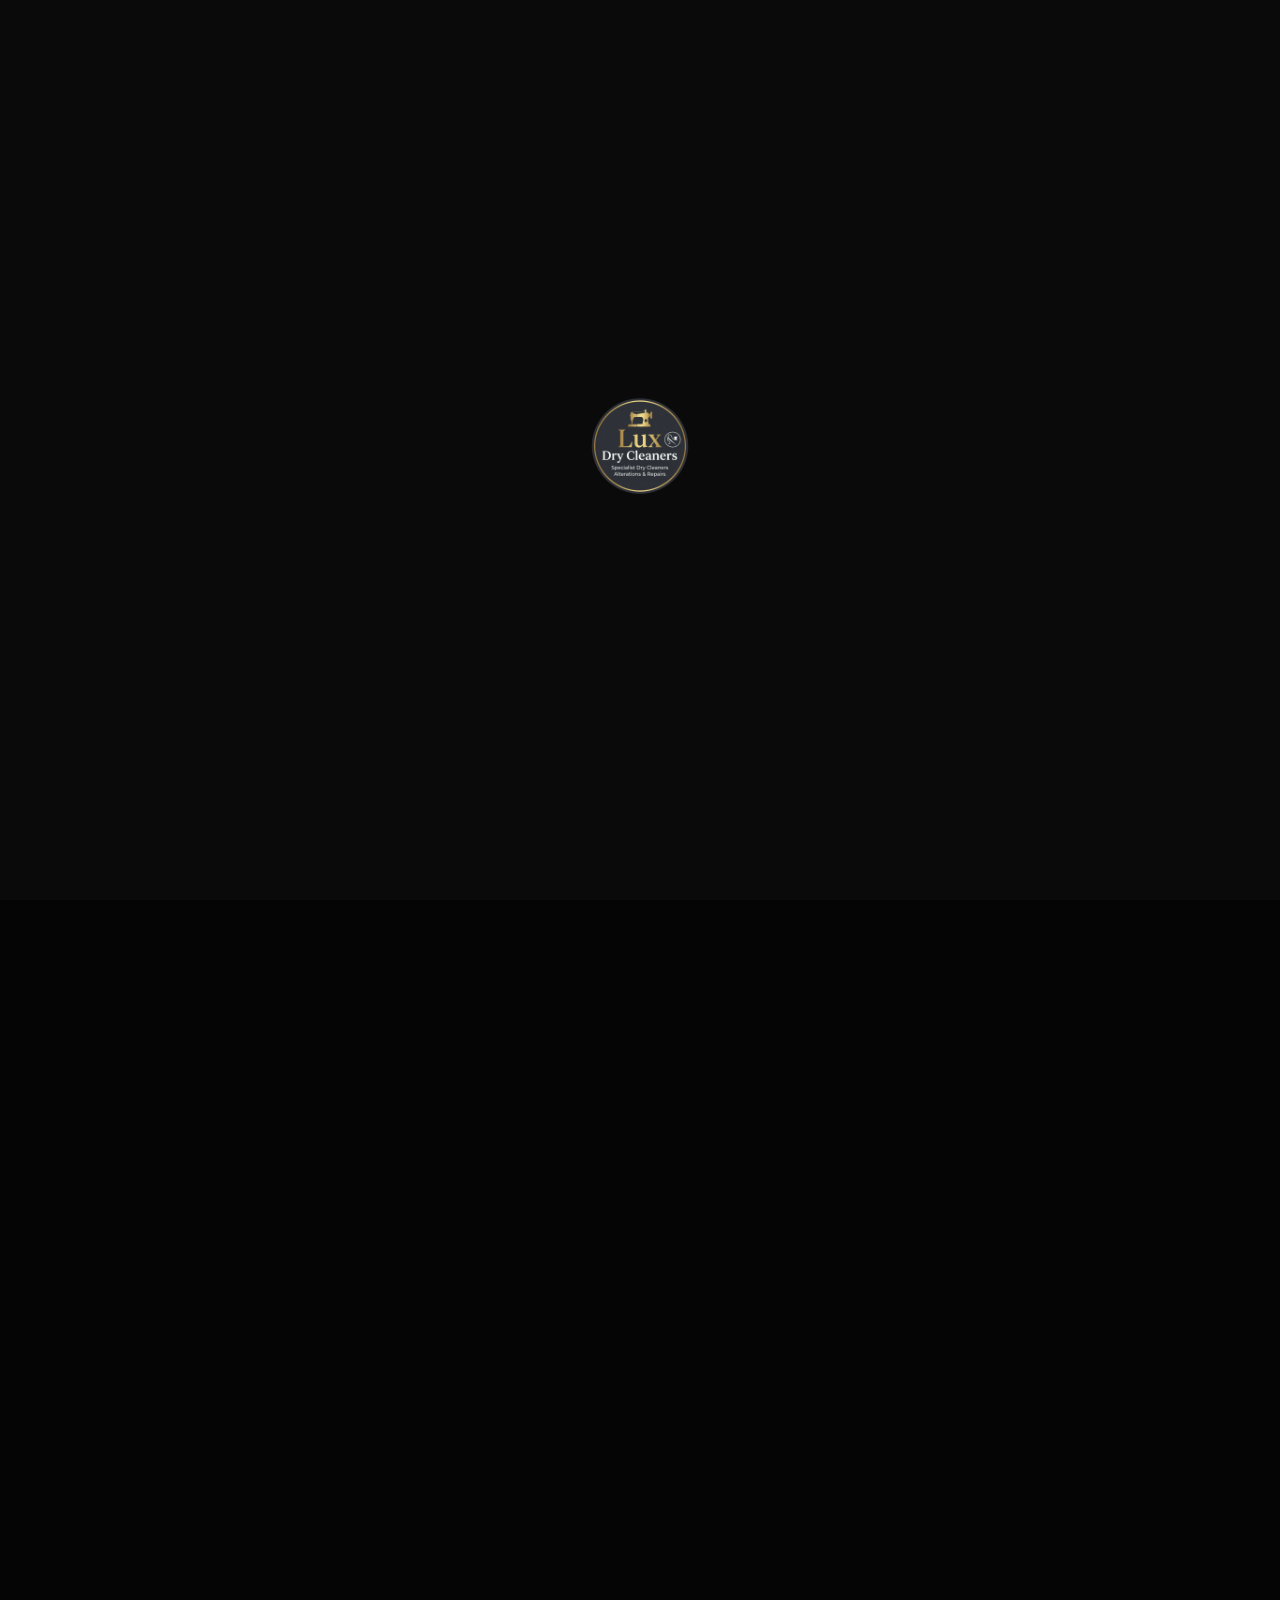
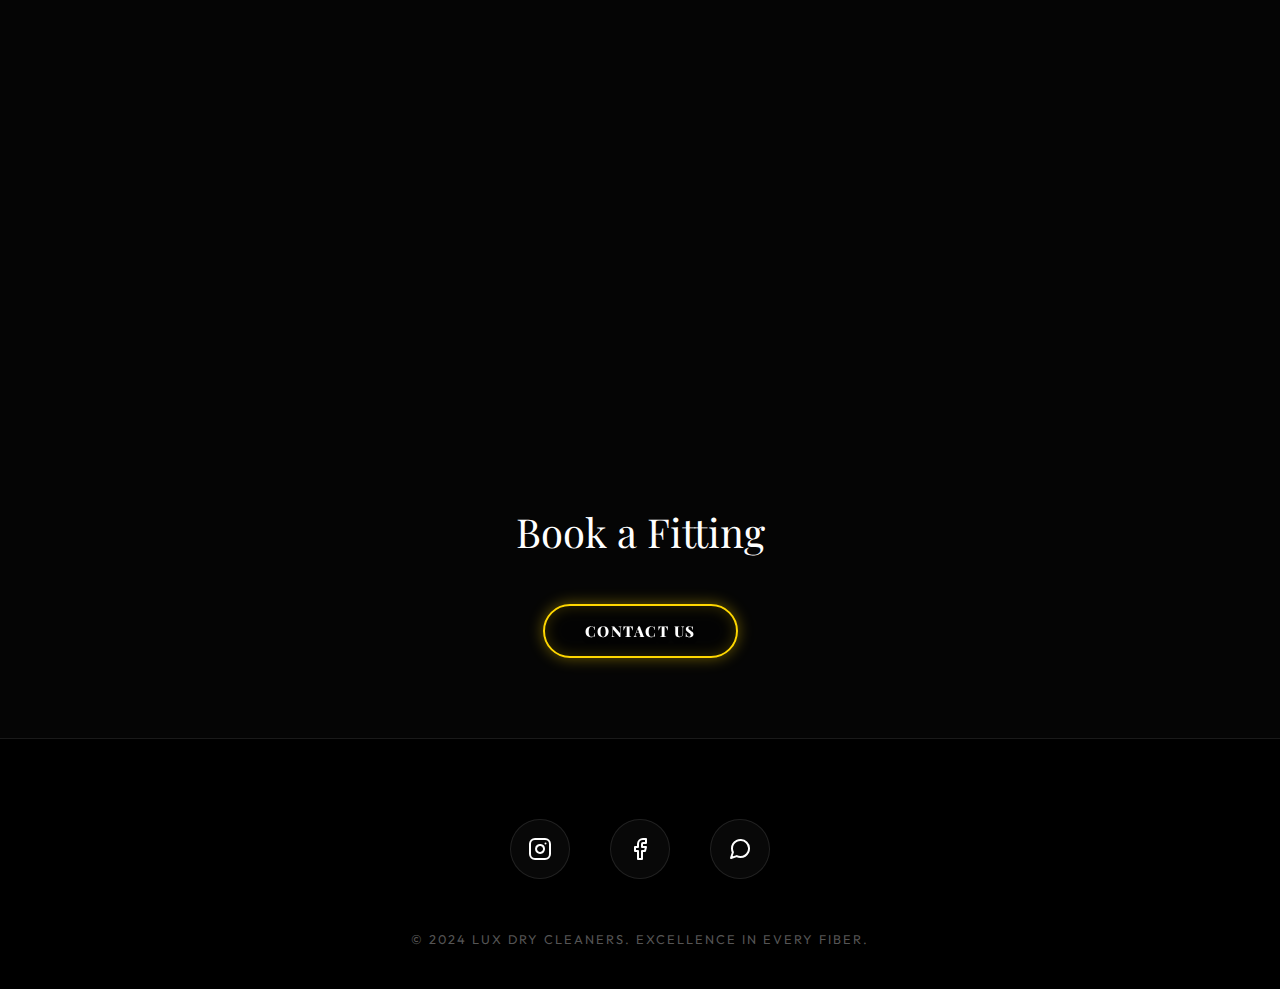
<file: alterations.html>
<!DOCTYPE html>
<html lang="en">

<head>
    <meta charset="UTF-8">
    <meta name="viewport" content="width=device-width, initial-scale=1.0">
    <title>Bespoke Alterations | Lux Dry Cleaners</title>
    <!-- Fonts -->
    <link rel="preconnect" href="https://fonts.googleapis.com">
    <link rel="preconnect" href="https://fonts.gstatic.com" crossorigin>
    <link
        href="https://fonts.googleapis.com/css2?family=Outfit:wght@300;400;500;600&family=Playfair+Display:ital,wght@0,400;0,600;0,700;1,400&display=swap"
        rel="stylesheet">
    <!-- Styles -->
    <link rel="stylesheet" href="css/style.v12.css?v=1770180001">
</head>

<body>

    <!-- Loading Overlay -->
    <div class="loader-overlay" id="loader">
        <div class="loader-logo-container">
            <img src="assets/images/lux-logo.png" alt="Lux Dry Cleaners" class="loader-logo">
        </div>
    </div>

    <!-- Navigation -->
    <nav class="premium-nav">
        <div class="container nav-container">
            <!-- Left Menu -->
            <div class="nav-menu left">
                <a href="dry-cleaning.html" class="nav-link">Dry Cleaning</a>
                <a href="alterations.html" class="nav-link" style="color:var(--color-gold);">Alterations</a>
                <a href="repairs.html" class="nav-link">Repairs</a>
            </div>

            <!-- Center Logo -->
            <a href="index.html" class="logo-wrapper">
                <img src="assets/images/lux-logo.png" alt="Lux Dry Cleaners Logo" class="nav-logo">
                <div class="logo-glow"></div>
            </a>

            <!-- Right Menu -->
            <div class="nav-menu right">
                <a href="restoration.html" class="nav-link">Restoration</a>
                <a href="pricing.html" class="nav-link">Pricing</a>
                <a href="index.html#contact" class="nav-link">
                    Contact
                </a>
            </div>

            <!-- Mobile Hamburger -->
            <div class="mobile-menu-btn" id="mobileMenuBtn">
                <span></span><span></span><span></span>
            </div>
        </div>
    </nav>

    <!-- Mobile Nav Overlay -->
    <div class="mobile-nav-overlay" id="mobileNav">
        <div class="mobile-nav-links">
            <a href="index.html" class="mobile-nav-link">Home</a>
            <a href="dry-cleaning.html" class="mobile-nav-link">Services</a>
            <a href="pricing.html" class="mobile-nav-link">Pricing</a>
            <a href="index.html#contact" class="mobile-nav-link">Contact</a>
        </div>
    </div>

    <!-- Hero Section (Static Image Hero since no video provided) -->
    <header class="page-header"
        style="height:80vh; background-image: url('assets/images/alt-hero.png'); background-size:cover; background-position:center;">
        <div class="video-overlay-gradient"></div>
        <div class="container" style="position:relative; z-index:10; text-align:center;">
            <h1 class="page-title fade-in-up">The Perfect <span class="text-goldish">Fit</span></h1>
            <p class="hero-subhead fade-in-up" style="margin-top:20px; animation-delay:0.2s;">Bespoke tailoring and
                precision alterations.</p>
        </div>
    </header>

    <!-- Content -->
    <section class="page-content" style="background:#050505;">
        <div class="container">

            <!-- 1. Suit Tailoring -->
            <div class="process-card fade-up-trigger">
                <div class="process-image-box">
                    <img src="assets/images/alt-suit.png" alt="Suit Tailoring" class="process-img">
                </div>
                <div class="process-content">
                    <h2 class="process-title">Suit Tailoring</h2>
                    <p class="process-desc">
                        A suit should feel like a second skin. Our master tailors specialize in restructuring jackets,
                        tapering trousers, and adjusting shoulders to create a silhouette that commands respect. Whether
                        it's Savile Row or Made-to-Measure, we ensure the perfect drop.
                    </p>
                    <a href="pricing.html" class="nav-link">View Pricing</a>
                </div>
            </div>

            <!-- 2. Dress Alterations -->
            <div class="process-card reverse fade-up-trigger">
                <div class="process-image-box">
                    <img src="assets/images/alt-dress.png" alt="Dress Alterations" class="process-img">
                </div>
                <div class="process-content">
                    <h2 class="process-title">Couture Adjustments</h2>
                    <p class="process-desc">
                        From shortening delicate silk hems to resizing intricate bodice work, our seamstresses handle
                        your most precious garments with surgical precision. We understand the drape of luxury fabrics
                        and preserve the original design intent.
                    </p>
                </div>
            </div>

            <!-- CTA -->
            <div style="text-align:center; margin-top:100px;">
                <h2 style="font-size:2.5rem; margin-bottom:40px; color:#fff;">Book a Fitting</h2>
                <a href="index.html#contact" class="liquid-metal-btn liquid-gold">Contact Us</a>
            </div>

        </div>
    </section>

    <!-- Footer -->
    <footer class="lux-footer-premium">
        <div class="container">
            <div class="social-orb-container">
                <a href="#" class="social-orb"><svg xmlns="http://www.w3.org/2000/svg" width="24" height="24"
                        viewBox="0 0 24 24" fill="none" stroke="currentColor" stroke-width="2" stroke-linecap="round"
                        stroke-linejoin="round">
                        <rect x="2" y="2" width="20" height="20" rx="5" ry="5"></rect>
                        <path d="M16 11.37A4 4 0 1 1 12.63 8 4 4 0 0 1 16 11.37z"></path>
                        <line x1="17.5" y1="6.5" x2="17.51" y2="6.5"></line>
                    </svg></a>
                <a href="#" class="social-orb"><svg xmlns="http://www.w3.org/2000/svg" width="24" height="24"
                        viewBox="0 0 24 24" fill="none" stroke="currentColor" stroke-width="2" stroke-linecap="round"
                        stroke-linejoin="round">
                        <path d="M18 2h-3a5 5 0 0 0-5 5v3H7v4h3v8h4v-8h3l1-4h-4V7a1 1 0 0 1 1-1h3z"></path>
                    </svg></a>
                <a href="#" class="social-orb"><svg xmlns="http://www.w3.org/2000/svg" width="24" height="24"
                        viewBox="0 0 24 24" fill="none" stroke="currentColor" stroke-width="2" stroke-linecap="round"
                        stroke-linejoin="round">
                        <path
                            d="M21 11.5a8.38 8.38 0 0 1-.9 3.8 8.5 8.5 0 0 1-7.6 4.7 8.38 8.38 0 0 1-3.8-.9L3 21l1.9-5.7a8.38 8.38 0 0 1-.9-3.8 8.5 8.5 0 0 1 4.7-7.6 8.38 8.38 0 0 1 3.8-.9h.5a8.48 8.48 0 0 1 8 8v.5z">
                        </path>
                    </svg></a>
            </div>
            <p class="footer-copy" style="color:#555; text-transform:uppercase; letter-spacing:2px; font-size:0.8rem;">
                &copy; 2024 Lux Dry Cleaners. Excellence in every fiber.</p>
        </div>
    </footer>
    <script src="js/main.js"></script>
    <script>
        const observer = new IntersectionObserver((entries) => {
            entries.forEach(entry => {
                if (entry.isIntersecting) entry.target.classList.add('in-view');
            });
        }, { threshold: 0.3 });
        document.querySelectorAll('.fade-up-trigger').forEach(el => observer.observe(el));
    </script>
</body>

</html>
</file>
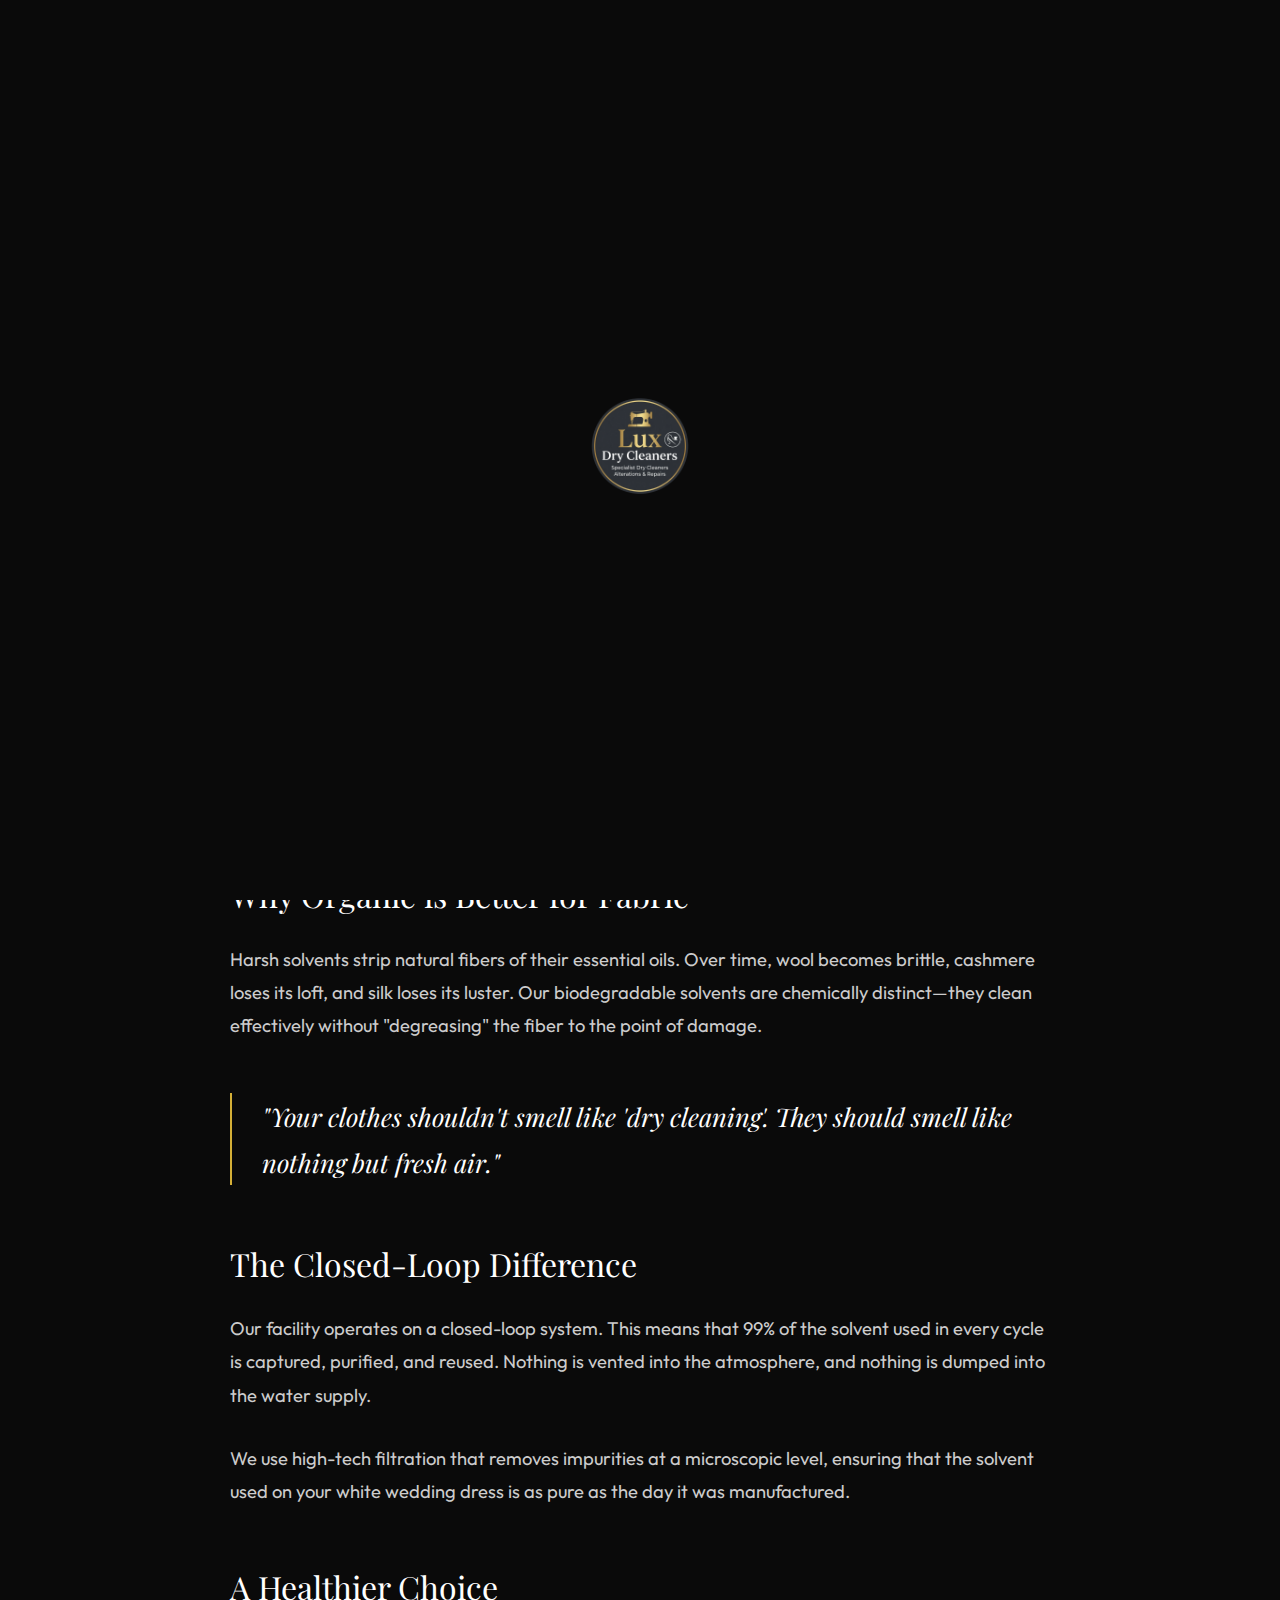
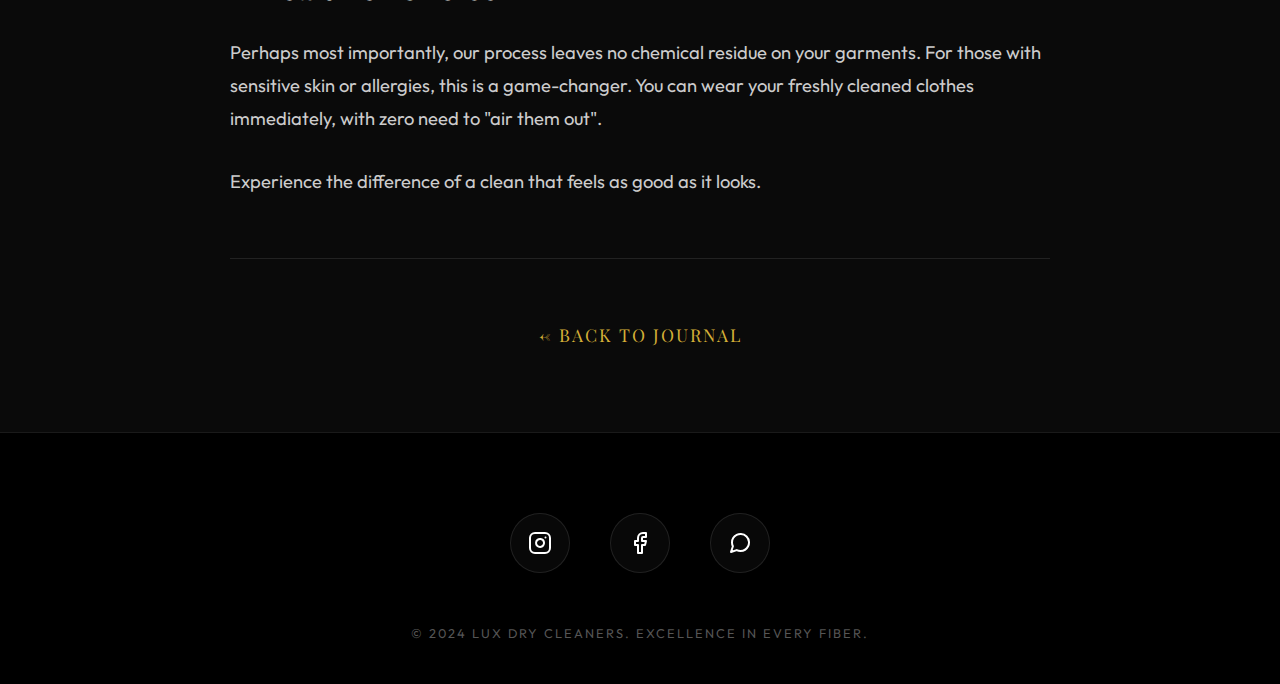
<file: article-eco.html>
<!DOCTYPE html>
<html lang="en">

<head>
    <meta charset="UTF-8">
    <meta name="viewport" content="width=device-width, initial-scale=1.0">
    <title>Sustainable Luxury: The Green Clean | Lux Dry Cleaners</title>
    <!-- Fonts -->
    <link rel="preconnect" href="https://fonts.googleapis.com">
    <link rel="preconnect" href="https://fonts.gstatic.com" crossorigin>
    <link
        href="https://fonts.googleapis.com/css2?family=Outfit:wght@300;400;500;600&family=Playfair+Display:ital,wght@0,400;0,600;0,700;1,400&display=swap"
        rel="stylesheet">
    <!-- Styles -->
    <link rel="stylesheet" href="css/style.v12.css?v=1770149957">
    <style>
        .article-hero {
            height: 60vh;
            position: relative;
            overflow: hidden;
            display: flex;
            align-items: flex-end;
            padding-bottom: 80px;
        }

        .article-hero-bg {
            position: absolute;
            top: 0;
            left: 0;
            width: 100%;
            height: 100%;
            object-fit: cover;
            z-index: -1;
            filter: brightness(0.6);
        }

        .article-header-content {
            max-width: 1000px;
            margin: 0 auto;
            text-align: center;
        }

        .article-meta {
            color: var(--color-gold);
            font-family: var(--font-body);
            text-transform: uppercase;
            letter-spacing: 2px;
            font-size: 0.9rem;
            margin-bottom: 20px;
            display: block;
        }

        .article-body {
            background: var(--color-bg-dark);
            padding: 80px 0;
            color: #ccc;
            font-size: 1.15rem;
            line-height: 1.8;
        }

        .article-body h2 {
            color: #fff;
            margin-top: 50px;
            margin-bottom: 20px;
            font-size: 2rem;
        }

        .article-body p {
            margin-bottom: 30px;
        }

        .drop-cap {
            float: left;
            font-family: var(--font-heading);
            font-size: 4rem;
            line-height: 0.8;
            padding-right: 10px;
            padding-top: 5px;
            color: var(--color-gold);
        }

        .quote-block {
            border-left: 2px solid var(--color-gold);
            padding-left: 30px;
            margin: 50px 0;
            font-family: var(--font-heading);
            font-size: 1.6rem;
            font-style: italic;
            color: #fff;
        }
    </style>
</head>

<body>

    <!-- Loading Overlay -->
    <div class="loader-overlay" id="loader">
        <div class="loader-logo-container">
            <img src="assets/images/lux-logo.png" alt="Lux Dry Cleaners" class="loader-logo">
        </div>
    </div>

    <!-- Navigation -->
    <nav class="premium-nav">
        <div class="container nav-container">
            <div class="nav-menu left">
                <a href="dry-cleaning.html" class="nav-link">Dry Cleaning</a>
                <a href="alterations.html" class="nav-link">Alterations</a>
                <a href="restoration.html" class="nav-link">Restoration</a>
            </div>
            <a href="index.html" class="logo-wrapper">
                <img src="assets/images/lux-logo.png" alt="Lux Dry Cleaners Logo" class="nav-logo">
                <div class="logo-glow"></div>
            </a>
            <div class="nav-menu right">
                <a href="pricing.html" class="nav-link">Pricing</a>
                <a href="blog.html" class="nav-link">Blog</a>
                <a href="index.html#contact" class="nav-link">Contact</a>
            </div>
            <!-- Mobile Hamburger -->
            <div class="mobile-menu-btn" id="mobileMenuBtn">
                <span></span><span></span><span></span>
            </div>
        </div>
    </nav>

    <!-- Mobile Nav Overlay -->
    <div class="mobile-nav-overlay" id="mobileNav">
        <div class="mobile-nav-links">
            <a href="index.html" class="mobile-nav-link">Home</a>
            <a href="dry-cleaning.html" class="mobile-nav-link">Services</a>
            <a href="pricing.html" class="mobile-nav-link">Pricing</a>
            <a href="index.html#contact" class="mobile-nav-link">Contact</a>
        </div>
    </div>

    <!-- Article Hero -->
    <header class="article-hero">
        <img src="assets/images/blog-eco.png" alt="Eco Cleaning" class="article-hero-bg">
        <div class="container" style="width: 100%;">
            <div class="article-header-content fade-in-up">
                <span class="article-meta">Sustainability • September 15, 2024</span>
                <h1 class="hero-headline" style="font-size: clamp(2.5rem, 5vw, 4.5rem);">Sustainable Luxury: The Green
                    Clean</h1>
            </div>
        </div>
    </header>

    <!-- Article Content -->
    <article class="article-body">
        <div class="container" style="max-width: 900px;"> <!-- Narrower container for reading -->
            <div class="fade-on-scroll">
                <p><span class="drop-cap">F</span>or decades, "dry cleaning" was synonymous with Perchloroethylene
                    (Perc), a harsh chemical solvent known for its aggressive cleaning power but also its environmental
                    toxicity. At Lux Dry Cleaners, we believe that true luxury should not come at the cost of the
                    planet.</p>

                <p>That is why we have transitioned to a 100% non-toxic, organic cleaning process. But this isn't just
                    about being green; it's about being better for your clothes.</p>

                <h2>Why Organic is Better for Fabric</h2>
                <p>Harsh solvents strip natural fibers of their essential oils. Over time, wool becomes brittle,
                    cashmere loses its loft, and silk loses its luster. Our biodegradable solvents are chemically
                    distinct—they clean effectively without "degreasing" the fiber to the point of damage.</p>

                <div class="quote-block">
                    "Your clothes shouldn't smell like 'dry cleaning'. They should smell like nothing but fresh air."
                </div>

                <h2>The Closed-Loop Difference</h2>
                <p>Our facility operates on a closed-loop system. This means that 99% of the solvent used in every cycle
                    is captured, purified, and reused. Nothing is vented into the atmosphere, and nothing is dumped into
                    the water supply.</p>

                <p>We use high-tech filtration that removes impurities at a microscopic level, ensuring that the solvent
                    used on your white wedding dress is as pure as the day it was manufactured.</p>

                <h2>A Healthier Choice</h2>
                <p>Perhaps most importantly, our process leaves no chemical residue on your garments. For those with
                    sensitive skin or allergies, this is a game-changer. You can wear your freshly cleaned clothes
                    immediately, with zero need to "air them out".</p>

                <p>Experience the difference of a clean that feels as good as it looks.</p>

                <hr style="border: 0; height: 1px; background: rgba(255,255,255,0.1); margin: 60px 0;">

                <div style="text-align: center;">
                    <a href="blog.html" class="nav-link" style="color: var(--color-gold);">← Back to Journal</a>
                </div>
            </div>
        </div>
    </article>

    <!-- Premium Footer -->
    <footer class="lux-footer-premium">
        <div class="container">
            <div class="social-orb-container">
                <a href="#" class="social-orb"><svg xmlns="http://www.w3.org/2000/svg" width="24" height="24"
                        viewBox="0 0 24 24" fill="none" stroke="currentColor" stroke-width="2" stroke-linecap="round"
                        stroke-linejoin="round">
                        <rect x="2" y="2" width="20" height="20" rx="5" ry="5"></rect>
                        <path d="M16 11.37A4 4 0 1 1 12.63 8 4 4 0 0 1 16 11.37z"></path>
                        <line x1="17.5" y1="6.5" x2="17.51" y2="6.5"></line>
                    </svg></a>
                <a href="#" class="social-orb"><svg xmlns="http://www.w3.org/2000/svg" width="24" height="24"
                        viewBox="0 0 24 24" fill="none" stroke="currentColor" stroke-width="2" stroke-linecap="round"
                        stroke-linejoin="round">
                        <path d="M18 2h-3a5 5 0 0 0-5 5v3H7v4h3v8h4v-8h3l1-4h-4V7a1 1 0 0 1 1-1h3z"></path>
                    </svg></a>
                <a href="#" class="social-orb"><svg xmlns="http://www.w3.org/2000/svg" width="24" height="24"
                        viewBox="0 0 24 24" fill="none" stroke="currentColor" stroke-width="2" stroke-linecap="round"
                        stroke-linejoin="round">
                        <path
                            d="M21 11.5a8.38 8.38 0 0 1-.9 3.8 8.5 8.5 0 0 1-7.6 4.7 8.38 8.38 0 0 1-3.8-.9L3 21l1.9-5.7a8.38 8.38 0 0 1-.9-3.8 8.5 8.5 0 0 1 4.7-7.6 8.38 8.38 0 0 1 3.8-.9h.5a8.48 8.48 0 0 1 8 8v.5z">
                        </path>
                    </svg></a>
            </div>
            <p class="footer-copy" style="color:#555; text-transform:uppercase; letter-spacing:2px; font-size:0.8rem;">
                &copy; 2024 Lux Dry Cleaners. Excellence in every fiber.</p>
        </div>
    </footer>

    <script src="js/main.js"></script>
</body>

</html>
</file>
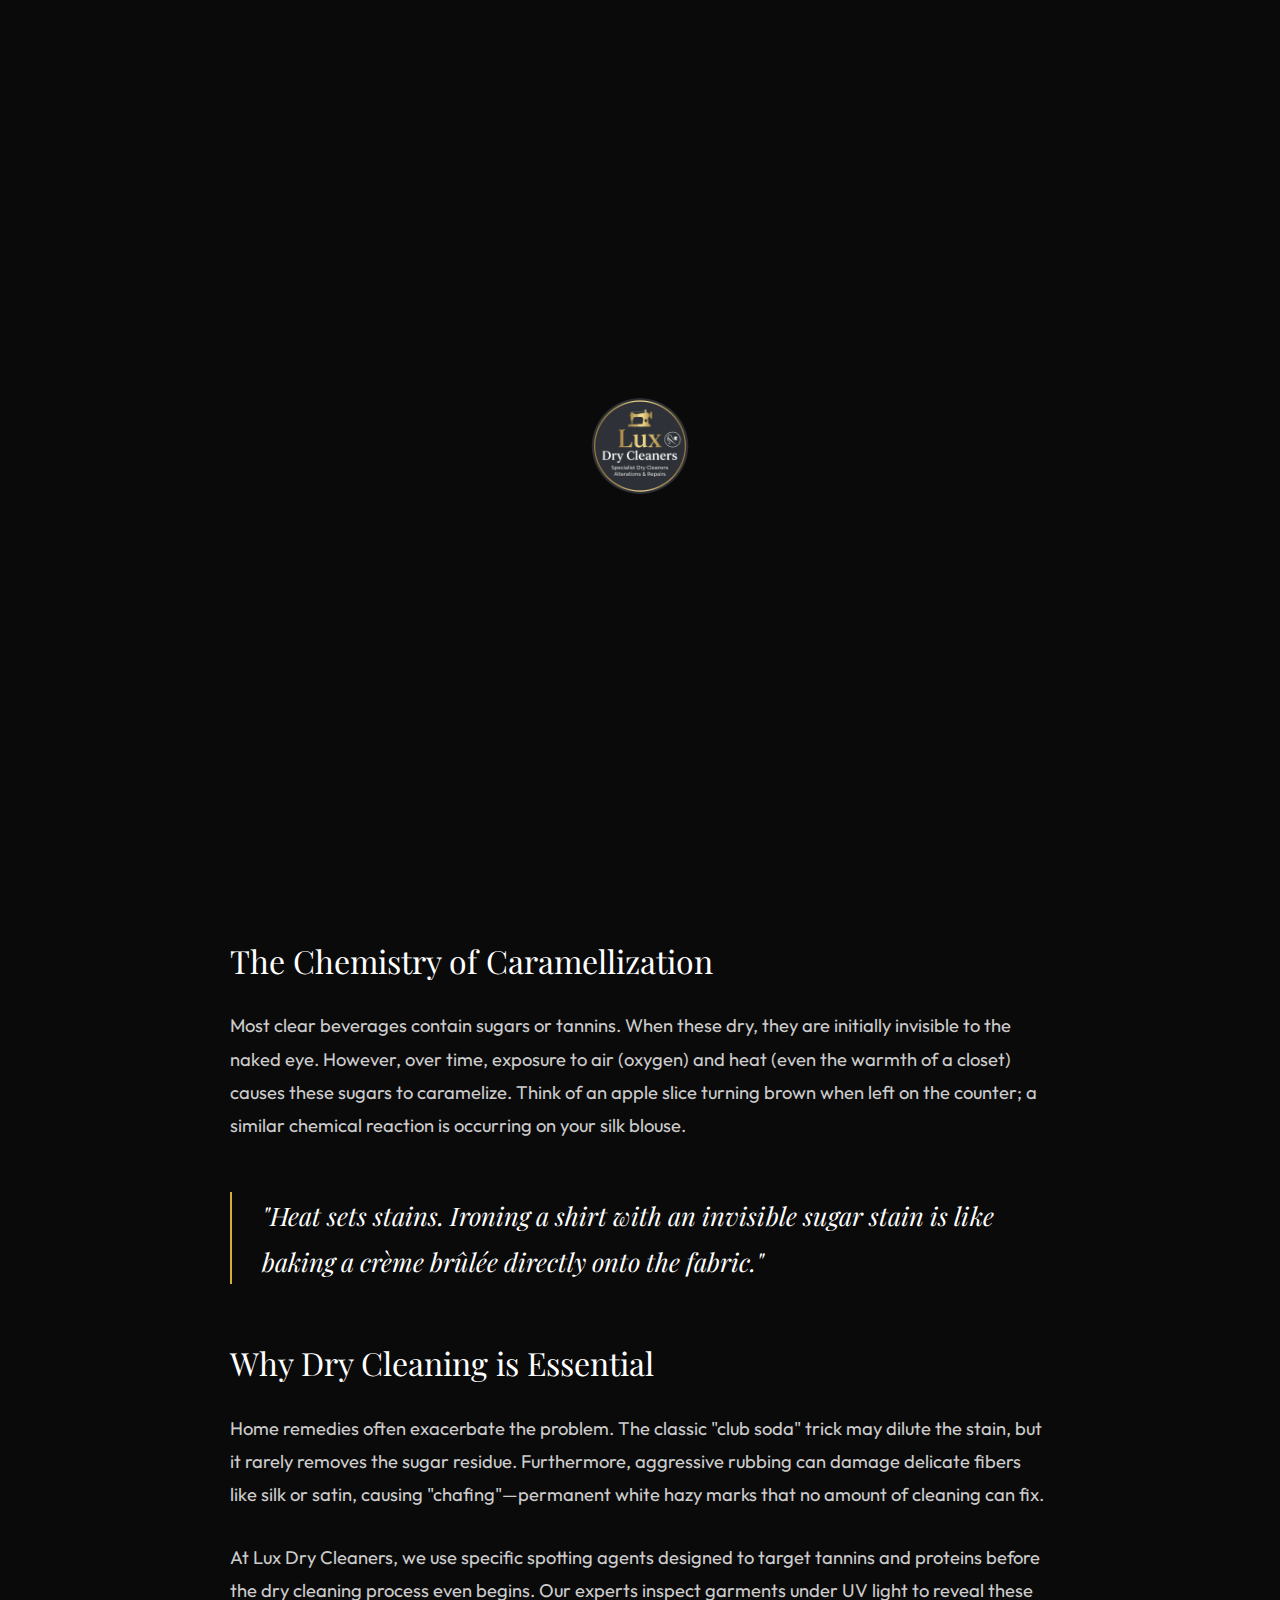
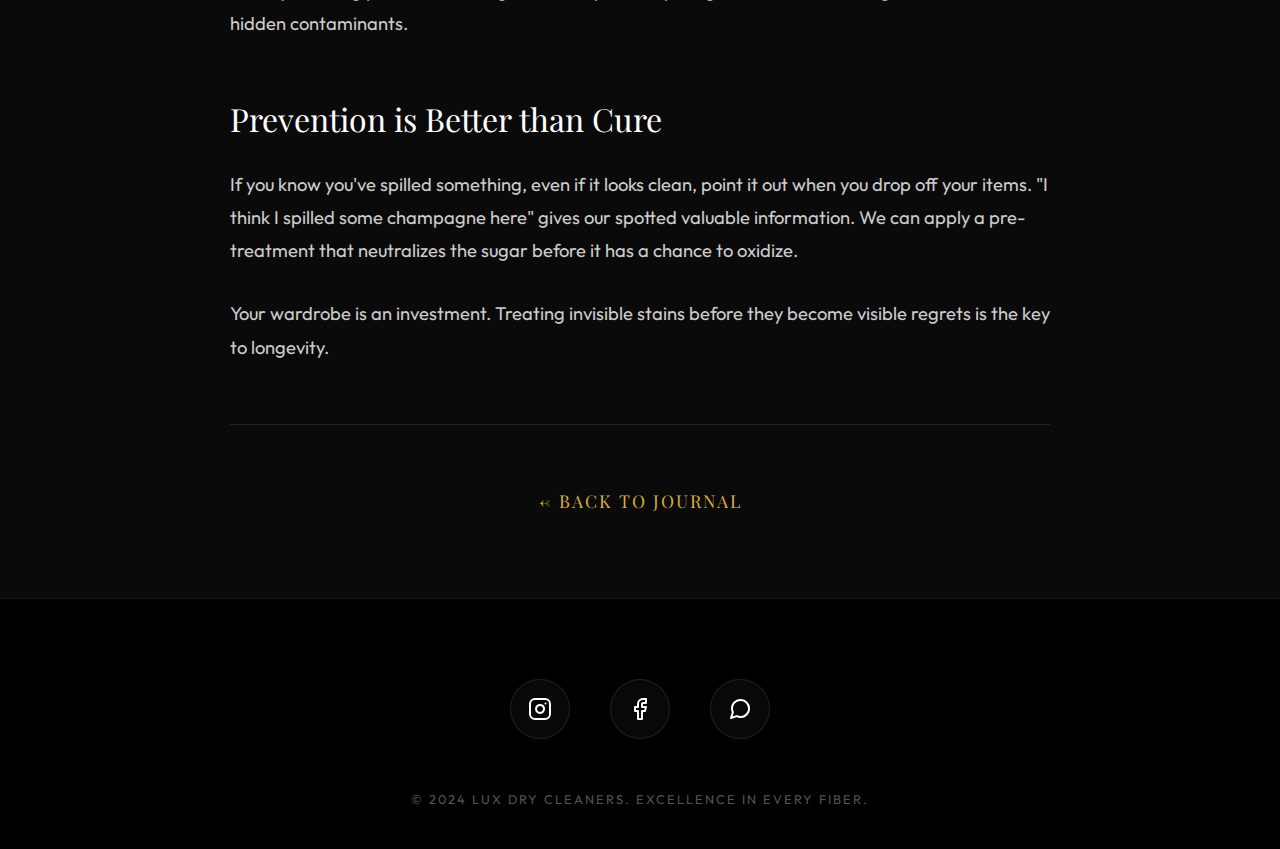
<file: article-stain.html>
<!DOCTYPE html>
<html lang="en">

<head>
    <meta charset="UTF-8">
    <meta name="viewport" content="width=device-width, initial-scale=1.0">
    <title>The Science of Invisible Stains | Lux Dry Cleaners</title>
    <!-- Fonts -->
    <link rel="preconnect" href="https://fonts.googleapis.com">
    <link rel="preconnect" href="https://fonts.gstatic.com" crossorigin>
    <link
        href="https://fonts.googleapis.com/css2?family=Outfit:wght@300;400;500;600&family=Playfair+Display:ital,wght@0,400;0,600;0,700;1,400&display=swap"
        rel="stylesheet">
    <!-- Styles -->
    <link rel="stylesheet" href="css/style.v12.css?v=1770180001">
    <style>
        .article-hero {
            height: 60vh;
            position: relative;
            overflow: hidden;
            display: flex;
            align-items: flex-end;
            padding-bottom: 80px;
        }

        .article-hero-bg {
            position: absolute;
            top: 0;
            left: 0;
            width: 100%;
            height: 100%;
            object-fit: cover;
            z-index: -1;
            filter: brightness(0.6);
        }

        .article-header-content {
            max-width: 1000px;
            margin: 0 auto;
            text-align: center;
        }

        .article-meta {
            color: var(--color-gold);
            font-family: var(--font-body);
            text-transform: uppercase;
            letter-spacing: 2px;
            font-size: 0.9rem;
            margin-bottom: 20px;
            display: block;
        }

        .article-body {
            background: var(--color-bg-dark);
            padding: 80px 0;
            color: #ccc;
            font-size: 1.15rem;
            line-height: 1.8;
        }

        .article-body h2 {
            color: #fff;
            margin-top: 50px;
            margin-bottom: 20px;
            font-size: 2rem;
        }

        .article-body p {
            margin-bottom: 30px;
        }

        .drop-cap {
            float: left;
            font-family: var(--font-heading);
            font-size: 4rem;
            line-height: 0.8;
            padding-right: 10px;
            padding-top: 5px;
            color: var(--color-gold);
        }

        .quote-block {
            border-left: 2px solid var(--color-gold);
            padding-left: 30px;
            margin: 50px 0;
            font-family: var(--font-heading);
            font-size: 1.6rem;
            font-style: italic;
            color: #fff;
        }
    </style>
</head>

<body>

    <!-- Loading Overlay -->
    <div class="loader-overlay" id="loader">
        <div class="loader-logo-container">
            <img src="assets/images/lux-logo.png" alt="Lux Dry Cleaners" class="loader-logo">
        </div>
    </div>

    <!-- Navigation -->
    <nav class="premium-nav">
        <div class="container nav-container">
            <div class="nav-menu left">
                <a href="dry-cleaning.html" class="nav-link">Dry Cleaning</a>
                <a href="alterations.html" class="nav-link">Alterations</a>
                <a href="restoration.html" class="nav-link">Restoration</a>
            </div>
            <a href="index.html" class="logo-wrapper">
                <img src="assets/images/lux-logo.png" alt="Lux Dry Cleaners Logo" class="nav-logo">
                <div class="logo-glow"></div>
            </a>
            <div class="nav-menu right">
                <a href="pricing.html" class="nav-link">Pricing</a>
                <a href="blog.html" class="nav-link">Blog</a>
                <a href="index.html#contact" class="nav-link">Contact</a>
            </div>
            <!-- Mobile Hamburger -->
            <div class="mobile-menu-btn" id="mobileMenuBtn">
                <span></span><span></span><span></span>
            </div>
        </div>
    </nav>

    <!-- Mobile Nav Overlay -->
    <div class="mobile-nav-overlay" id="mobileNav">
        <div class="mobile-nav-links">
            <a href="index.html" class="mobile-nav-link">Home</a>
            <a href="dry-cleaning.html" class="mobile-nav-link">Services</a>
            <a href="pricing.html" class="mobile-nav-link">Pricing</a>
            <a href="index.html#contact" class="mobile-nav-link">Contact</a>
        </div>
    </div>

    <!-- Article Hero -->
    <header class="article-hero">
        <img src="assets/images/blog-stain.png" alt="Stain Removal" class="article-hero-bg">
        <div class="container" style="width: 100%;">
            <div class="article-header-content fade-in-up">
                <span class="article-meta">Expertise • October 12, 2024</span>
                <h1 class="hero-headline" style="font-size: clamp(2.5rem, 5vw, 4.5rem);">The Science of Invisible Stains
                </h1>
            </div>
        </div>
    </header>

    <!-- Article Content -->
    <article class="article-body">
        <div class="container" style="max-width: 900px;"> <!-- Narrower container for reading -->
            <div class="fade-on-scroll">
                <p><span class="drop-cap">T</span>he most dangerous stain is the one you cannot see. It happens at a
                    dinner party: a splash of white wine, a drop of clear soda, or a smudge of oil. You quickly dab it
                    with a napkin, it disappears, and you think you’ve saved your garment. You hang it back in the
                    wardrobe, forgetting the incident entirely.</p>

                <p>Six months later, you pull out that jacket or dress, only to find yellow, brown, or grey patches
                    where there were none before. This is the phenomenon of the oxidation stain—often referred to in our
                    industry as "invisible stains."</p>

                <h2>The Chemistry of Caramellization</h2>
                <p>Most clear beverages contain sugars or tannins. When these dry, they are initially invisible to the
                    naked eye. However, over time, exposure to air (oxygen) and heat (even the warmth of a closet)
                    causes these sugars to caramelize. Think of an apple slice turning brown when left on the counter; a
                    similar chemical reaction is occurring on your silk blouse.</p>

                <div class="quote-block">
                    "Heat sets stains. Ironing a shirt with an invisible sugar stain is like baking a crème brûlée
                    directly onto the fabric."
                </div>

                <h2>Why Dry Cleaning is Essential</h2>
                <p>Home remedies often exacerbate the problem. The classic "club soda" trick may dilute the stain, but
                    it rarely removes the sugar residue. Furthermore, aggressive rubbing can damage delicate fibers like
                    silk or satin, causing "chafing"—permanent white hazy marks that no amount of cleaning can fix.</p>

                <p>At Lux Dry Cleaners, we use specific spotting agents designed to target tannins and proteins before
                    the dry cleaning process even begins. Our experts inspect garments under UV light to reveal these
                    hidden contaminants.</p>

                <h2>Prevention is Better than Cure</h2>
                <p>If you know you've spilled something, even if it looks clean, point it out when you drop off your
                    items. "I think I spilled some champagne here" gives our spotted valuable information. We can apply
                    a pre-treatment that neutralizes the sugar before it has a chance to oxidize.</p>

                <p>Your wardrobe is an investment. Treating invisible stains before they become visible regrets is the
                    key to longevity.</p>

                <hr style="border: 0; height: 1px; background: rgba(255,255,255,0.1); margin: 60px 0;">

                <div style="text-align: center;">
                    <a href="blog.html" class="nav-link" style="color: var(--color-gold);">← Back to Journal</a>
                </div>
            </div>
        </div>
    </article>

    <!-- Premium Footer -->
    <footer class="lux-footer-premium">
        <div class="container">
            <div class="social-orb-container">
                <a href="#" class="social-orb"><svg xmlns="http://www.w3.org/2000/svg" width="24" height="24"
                        viewBox="0 0 24 24" fill="none" stroke="currentColor" stroke-width="2" stroke-linecap="round"
                        stroke-linejoin="round">
                        <rect x="2" y="2" width="20" height="20" rx="5" ry="5"></rect>
                        <path d="M16 11.37A4 4 0 1 1 12.63 8 4 4 0 0 1 16 11.37z"></path>
                        <line x1="17.5" y1="6.5" x2="17.51" y2="6.5"></line>
                    </svg></a>
                <a href="#" class="social-orb"><svg xmlns="http://www.w3.org/2000/svg" width="24" height="24"
                        viewBox="0 0 24 24" fill="none" stroke="currentColor" stroke-width="2" stroke-linecap="round"
                        stroke-linejoin="round">
                        <path d="M18 2h-3a5 5 0 0 0-5 5v3H7v4h3v8h4v-8h3l1-4h-4V7a1 1 0 0 1 1-1h3z"></path>
                    </svg></a>
                <a href="#" class="social-orb"><svg xmlns="http://www.w3.org/2000/svg" width="24" height="24"
                        viewBox="0 0 24 24" fill="none" stroke="currentColor" stroke-width="2" stroke-linecap="round"
                        stroke-linejoin="round">
                        <path
                            d="M21 11.5a8.38 8.38 0 0 1-.9 3.8 8.5 8.5 0 0 1-7.6 4.7 8.38 8.38 0 0 1-3.8-.9L3 21l1.9-5.7a8.38 8.38 0 0 1-.9-3.8 8.5 8.5 0 0 1 4.7-7.6 8.38 8.38 0 0 1 3.8-.9h.5a8.48 8.48 0 0 1 8 8v.5z">
                        </path>
                    </svg></a>
            </div>
            <p class="footer-copy" style="color:#555; text-transform:uppercase; letter-spacing:2px; font-size:0.8rem;">
                &copy; 2024 Lux Dry Cleaners. Excellence in every fiber.</p>
        </div>
    </footer>

    <script src="js/main.js"></script>
</body>

</html>
</file>
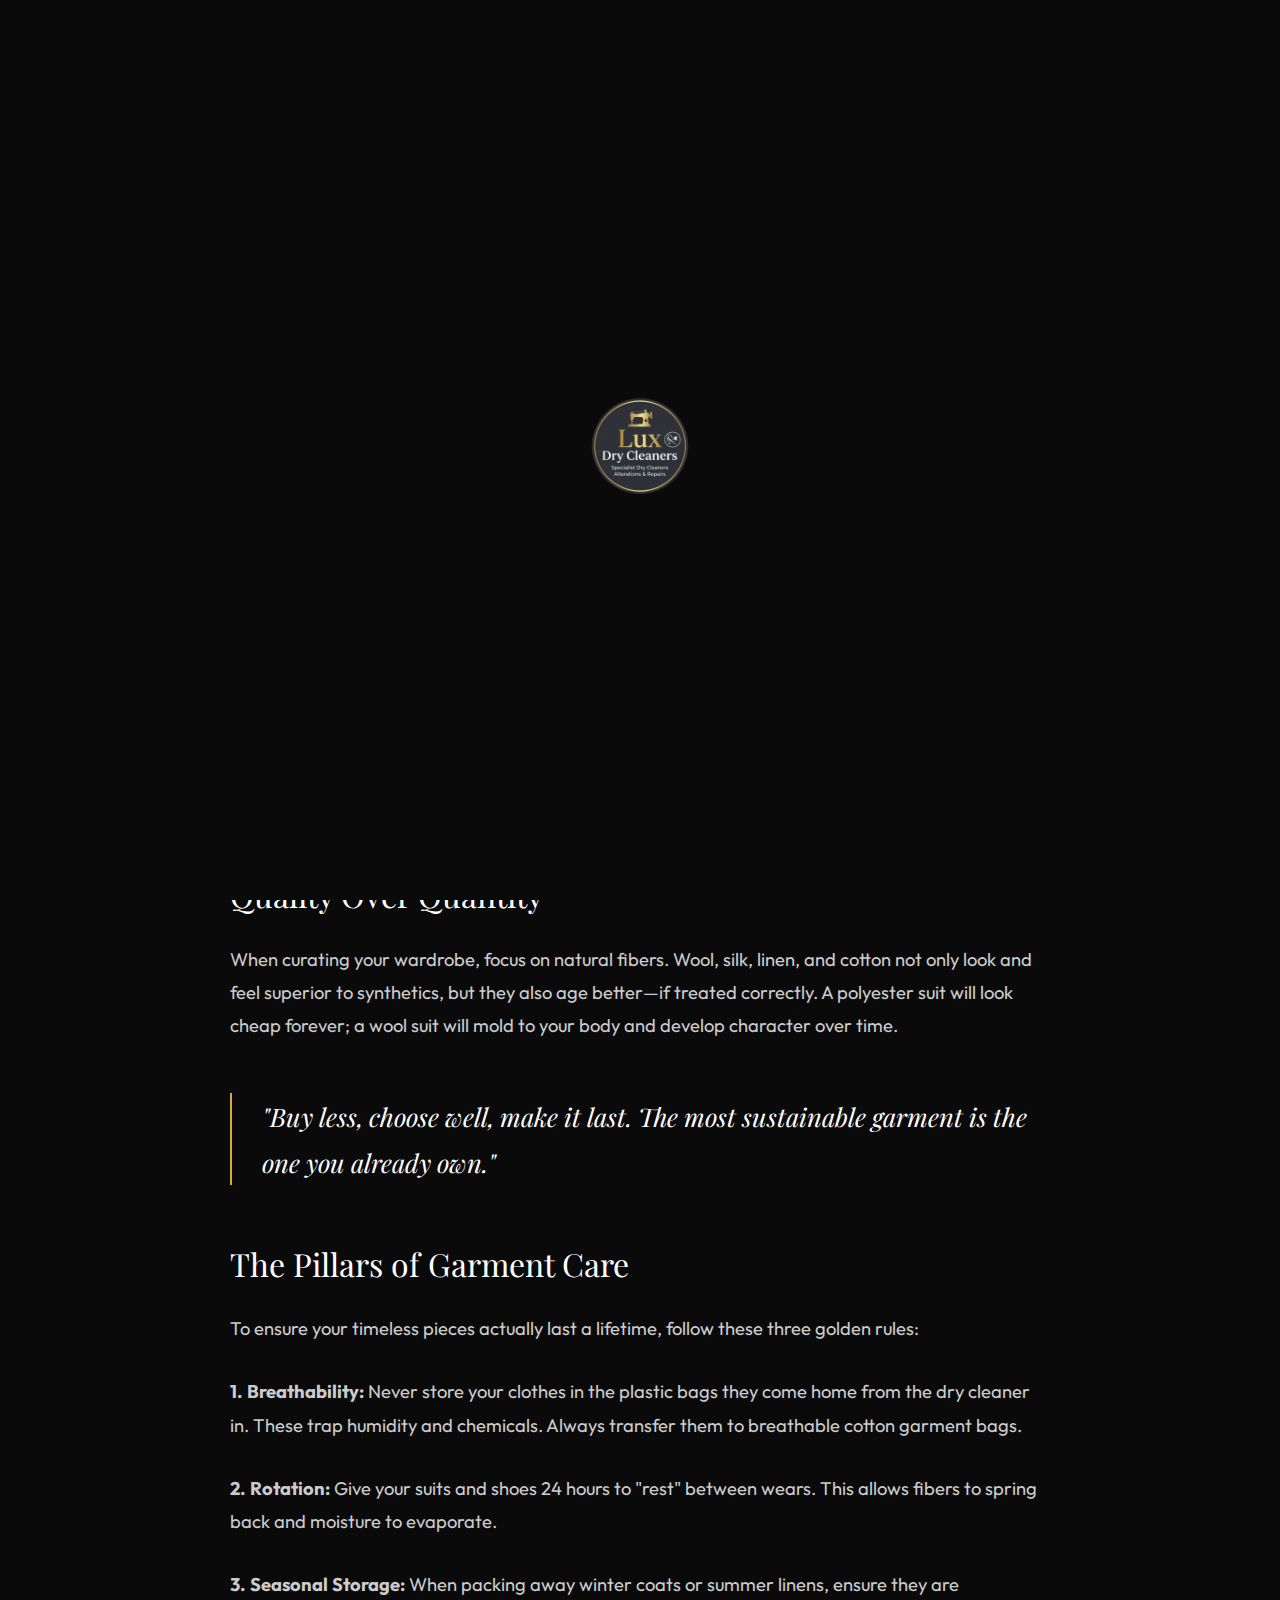
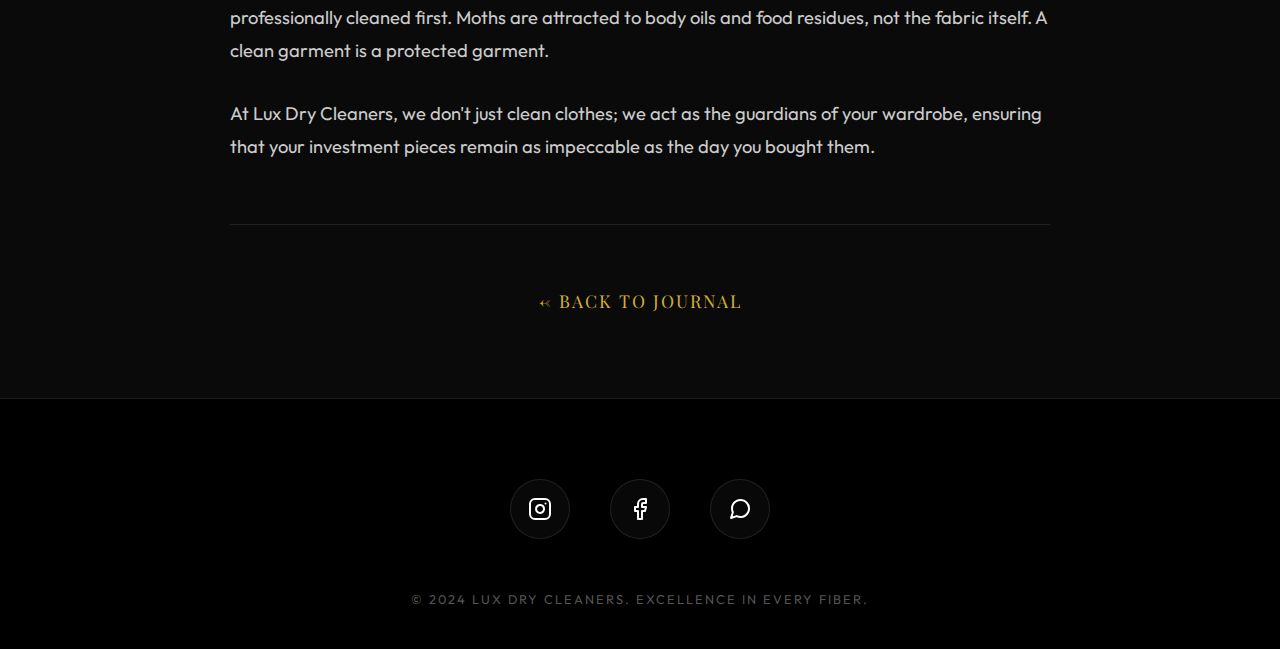
<file: article-wardrobe.html>
<!DOCTYPE html>
<html lang="en">

<head>
    <meta charset="UTF-8">
    <meta name="viewport" content="width=device-width, initial-scale=1.0">
    <title>Curating a Timeless Wardrobe | Lux Dry Cleaners</title>
    <!-- Fonts -->
    <link rel="preconnect" href="https://fonts.googleapis.com">
    <link rel="preconnect" href="https://fonts.gstatic.com" crossorigin>
    <link
        href="https://fonts.googleapis.com/css2?family=Outfit:wght@300;400;500;600&family=Playfair+Display:ital,wght@0,400;0,600;0,700;1,400&display=swap"
        rel="stylesheet">
    <!-- Styles -->
    <link rel="stylesheet" href="css/style.v12.css?v=1770149958">
    <style>
        .article-hero {
            height: 60vh;
            position: relative;
            overflow: hidden;
            display: flex;
            align-items: flex-end;
            padding-bottom: 80px;
        }

        .article-hero-bg {
            position: absolute;
            top: 0;
            left: 0;
            width: 100%;
            height: 100%;
            object-fit: cover;
            z-index: -1;
            filter: brightness(0.6);
        }

        .article-header-content {
            max-width: 1000px;
            margin: 0 auto;
            text-align: center;
        }

        .article-meta {
            color: var(--color-gold);
            font-family: var(--font-body);
            text-transform: uppercase;
            letter-spacing: 2px;
            font-size: 0.9rem;
            margin-bottom: 20px;
            display: block;
        }

        .article-body {
            background: var(--color-bg-dark);
            padding: 80px 0;
            color: #ccc;
            font-size: 1.15rem;
            line-height: 1.8;
        }

        .article-body h2 {
            color: #fff;
            margin-top: 50px;
            margin-bottom: 20px;
            font-size: 2rem;
        }

        .article-body p {
            margin-bottom: 30px;
        }

        .drop-cap {
            float: left;
            font-family: var(--font-heading);
            font-size: 4rem;
            line-height: 0.8;
            padding-right: 10px;
            padding-top: 5px;
            color: var(--color-gold);
        }

        .quote-block {
            border-left: 2px solid var(--color-gold);
            padding-left: 30px;
            margin: 50px 0;
            font-family: var(--font-heading);
            font-size: 1.6rem;
            font-style: italic;
            color: #fff;
        }
    </style>
</head>

<body>

    <!-- Loading Overlay -->
    <div class="loader-overlay" id="loader">
        <div class="loader-logo-container">
            <img src="assets/images/lux-logo.png" alt="Lux Dry Cleaners" class="loader-logo">
        </div>
    </div>

    <!-- Navigation -->
    <nav class="premium-nav">
        <div class="container nav-container">
            <div class="nav-menu left">
                <a href="dry-cleaning.html" class="nav-link">Dry Cleaning</a>
                <a href="alterations.html" class="nav-link">Alterations</a>
                <a href="restoration.html" class="nav-link">Restoration</a>
            </div>
            <a href="index.html" class="logo-wrapper">
                <img src="assets/images/lux-logo.png" alt="Lux Dry Cleaners Logo" class="nav-logo">
                <div class="logo-glow"></div>
            </a>
            <div class="nav-menu right">
                <a href="pricing.html" class="nav-link">Pricing</a>
                <a href="blog.html" class="nav-link">Blog</a>
                <a href="index.html#contact" class="nav-link">Contact</a>
            </div>
            <!-- Mobile Hamburger -->
            <div class="mobile-menu-btn" id="mobileMenuBtn">
                <span></span><span></span><span></span>
            </div>
        </div>
    </nav>

    <!-- Mobile Nav Overlay -->
    <div class="mobile-nav-overlay" id="mobileNav">
        <div class="mobile-nav-links">
            <a href="index.html" class="mobile-nav-link">Home</a>
            <a href="dry-cleaning.html" class="mobile-nav-link">Services</a>
            <a href="pricing.html" class="mobile-nav-link">Pricing</a>
            <a href="index.html#contact" class="mobile-nav-link">Contact</a>
        </div>
    </div>

    <!-- Article Hero -->
    <header class="article-hero">
        <img src="assets/images/blog-wardrobe.png" alt="Wardrobe" class="article-hero-bg">
        <div class="container" style="width: 100%;">
            <div class="article-header-content fade-in-up">
                <span class="article-meta">Lifestyle • September 28, 2024</span>
                <h1 class="hero-headline" style="font-size: clamp(2.5rem, 5vw, 4.5rem);">Curating a Timeless Wardrobe
                </h1>
            </div>
        </div>
    </header>

    <!-- Article Content -->
    <article class="article-body">
        <div class="container" style="max-width: 900px;"> <!-- Narrower container for reading -->
            <div class="fade-on-scroll">
                <p><span class="drop-cap">A</span> truly great wardrobe is not defined by volume, but by curation. In a
                    world of fast fashion and fleeting trends, the art of building a "capsule" collection of
                    high-quality, interchangeable pieces has become the ultimate marker of style.</p>

                <p>But investing in luxury garments—be it a bespoke Savile Row suit, a cashmere overcoat, or a vintage
                    silk scarf—is only half the equation. The other half is maintenance.</p>

                <h2>Quality Over Quantity</h2>
                <p>When curating your wardrobe, focus on natural fibers. Wool, silk, linen, and cotton not only look and
                    feel superior to synthetics, but they also age better—if treated correctly. A polyester suit will
                    look cheap forever; a wool suit will mold to your body and develop character over time.</p>

                <div class="quote-block">
                    "Buy less, choose well, make it last. The most sustainable garment is the one you already own."
                </div>

                <h2>The Pillars of Garment Care</h2>
                <p>To ensure your timeless pieces actually last a lifetime, follow these three golden rules:</p>

                <p><strong>1. Breathability:</strong> Never store your clothes in the plastic bags they come home from
                    the dry cleaner in. These trap humidity and chemicals. Always transfer them to breathable cotton
                    garment bags.</p>

                <p><strong>2. Rotation:</strong> Give your suits and shoes 24 hours to "rest" between wears. This allows
                    fibers to spring back and moisture to evaporate.</p>

                <p><strong>3. Seasonal Storage:</strong> When packing away winter coats or summer linens, ensure they
                    are professionally cleaned first. Moths are attracted to body oils and food residues, not the fabric
                    itself. A clean garment is a protected garment.</p>

                <p>At Lux Dry Cleaners, we don't just clean clothes; we act as the guardians of your wardrobe, ensuring
                    that your investment pieces remain as impeccable as the day you bought them.</p>

                <hr style="border: 0; height: 1px; background: rgba(255,255,255,0.1); margin: 60px 0;">

                <div style="text-align: center;">
                    <a href="blog.html" class="nav-link" style="color: var(--color-gold);">← Back to Journal</a>
                </div>
            </div>
        </div>
    </article>

    <!-- Premium Footer -->
    <footer class="lux-footer-premium">
        <div class="container">
            <div class="social-orb-container">
                <a href="#" class="social-orb"><svg xmlns="http://www.w3.org/2000/svg" width="24" height="24"
                        viewBox="0 0 24 24" fill="none" stroke="currentColor" stroke-width="2" stroke-linecap="round"
                        stroke-linejoin="round">
                        <rect x="2" y="2" width="20" height="20" rx="5" ry="5"></rect>
                        <path d="M16 11.37A4 4 0 1 1 12.63 8 4 4 0 0 1 16 11.37z"></path>
                        <line x1="17.5" y1="6.5" x2="17.51" y2="6.5"></line>
                    </svg></a>
                <a href="#" class="social-orb"><svg xmlns="http://www.w3.org/2000/svg" width="24" height="24"
                        viewBox="0 0 24 24" fill="none" stroke="currentColor" stroke-width="2" stroke-linecap="round"
                        stroke-linejoin="round">
                        <path d="M18 2h-3a5 5 0 0 0-5 5v3H7v4h3v8h4v-8h3l1-4h-4V7a1 1 0 0 1 1-1h3z"></path>
                    </svg></a>
                <a href="#" class="social-orb"><svg xmlns="http://www.w3.org/2000/svg" width="24" height="24"
                        viewBox="0 0 24 24" fill="none" stroke="currentColor" stroke-width="2" stroke-linecap="round"
                        stroke-linejoin="round">
                        <path
                            d="M21 11.5a8.38 8.38 0 0 1-.9 3.8 8.5 8.5 0 0 1-7.6 4.7 8.38 8.38 0 0 1-3.8-.9L3 21l1.9-5.7a8.38 8.38 0 0 1-.9-3.8 8.5 8.5 0 0 1 4.7-7.6 8.38 8.38 0 0 1 3.8-.9h.5a8.48 8.48 0 0 1 8 8v.5z">
                        </path>
                    </svg></a>
            </div>
            <p class="footer-copy" style="color:#555; text-transform:uppercase; letter-spacing:2px; font-size:0.8rem;">
                &copy; 2024 Lux Dry Cleaners. Excellence in every fiber.</p>
        </div>
    </footer>

    <script src="js/main.js"></script>
</body>

</html>
</file>
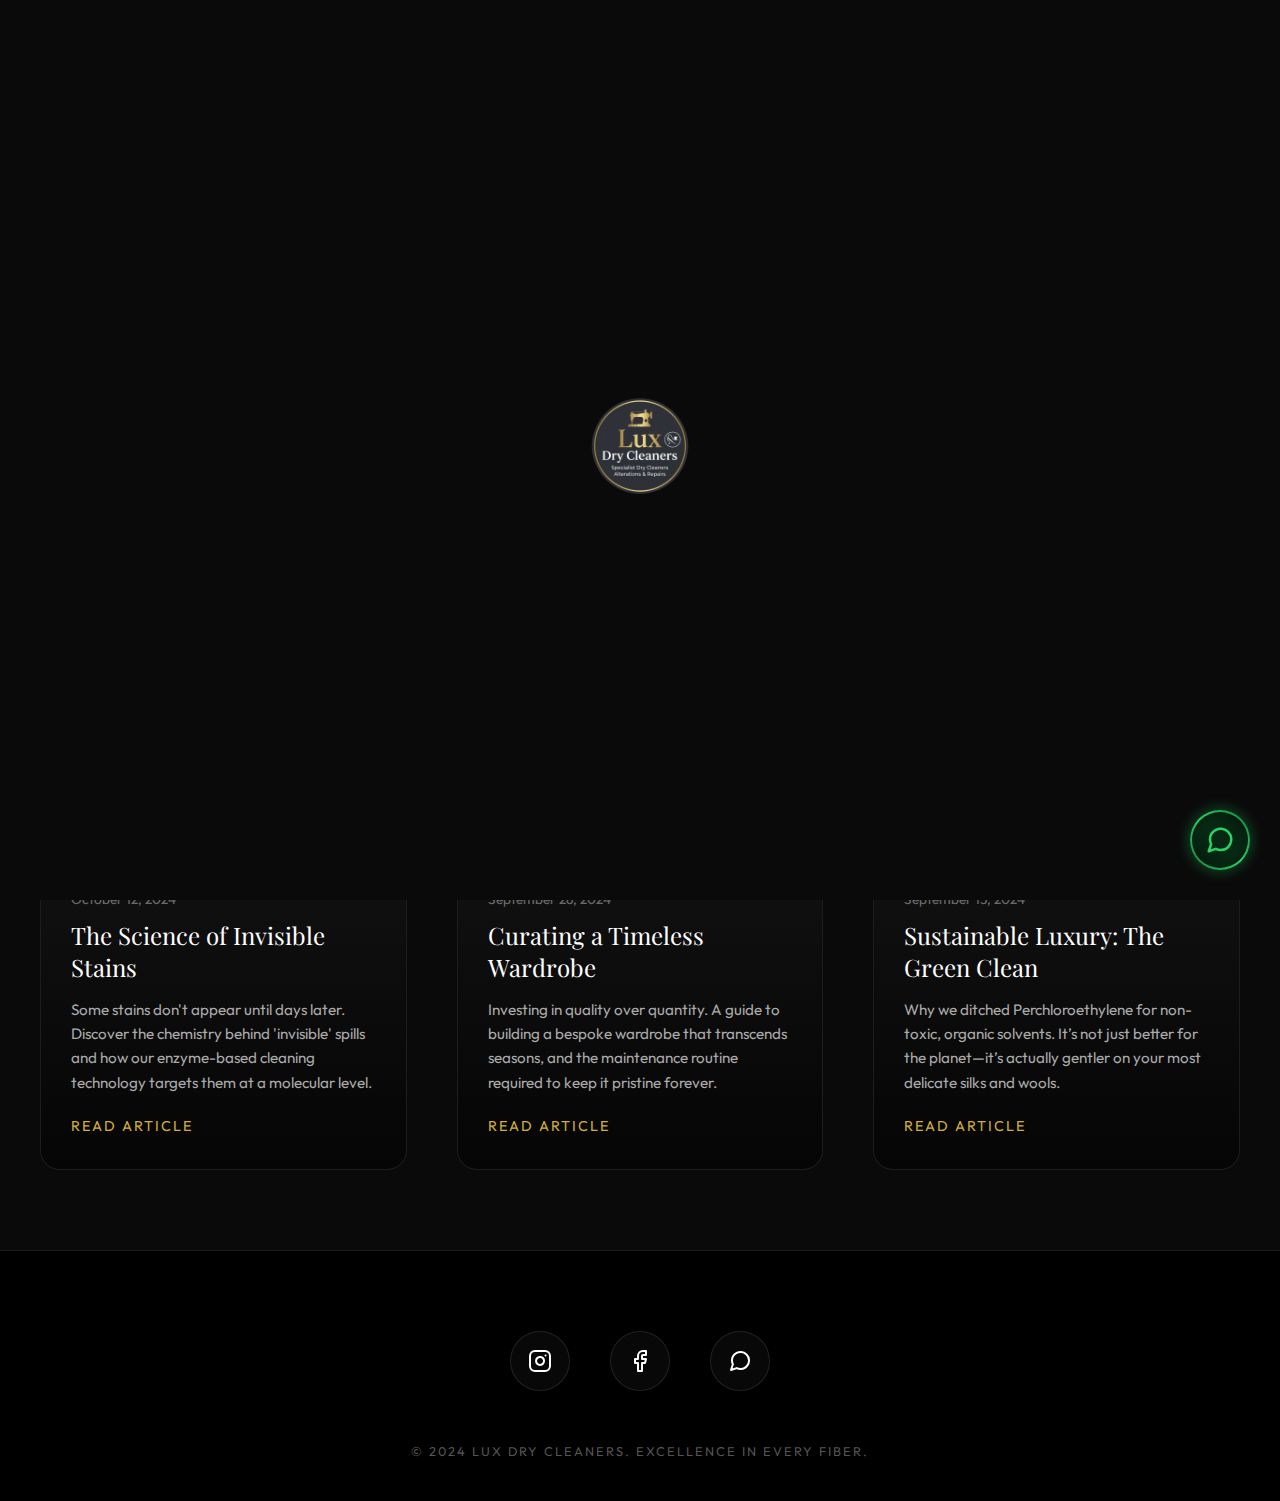
<file: blog.html>
<!DOCTYPE html>
<html lang="en">

<head>
    <meta charset="UTF-8">
    <meta name="viewport" content="width=device-width, initial-scale=1.0">
    <title>Blog | Lux Dry Cleaners</title>
    <!-- Fonts -->
    <link rel="preconnect" href="https://fonts.googleapis.com">
    <link rel="preconnect" href="https://fonts.gstatic.com" crossorigin>
    <link
        href="https://fonts.googleapis.com/css2?family=Outfit:wght@300;400;500;600&family=Playfair+Display:ital,wght@0,400;0,600;0,700;1,400&display=swap"
        rel="stylesheet">
    <!-- Styles -->
    <link rel="stylesheet" href="css/style.v12.css?v=1770149956">
</head>

<body>

    <!-- Loading Overlay -->
    <div class="loader-overlay" id="loader">
        <div class="loader-logo-container">
            <img src="assets/images/lux-logo.png" alt="Lux Dry Cleaners" class="loader-logo">
        </div>
    </div>

    <!-- Navigation -->
    <nav class="premium-nav">
        <div class="container nav-container">
            <!-- Left Menu -->
            <div class="nav-menu left">
                <a href="dry-cleaning.html" class="nav-link">Dry Cleaning</a>
                <a href="alterations.html" class="nav-link">Alterations</a>
                <a href="repairs.html" class="nav-link">Repairs</a>
            </div>

            <!-- Center Logo -->
            <a href="index.html" class="logo-wrapper">
                <img src="assets/images/lux-logo.png" alt="Lux Dry Cleaners Logo" class="nav-logo">
                <div class="logo-glow"></div>
            </a>

            <!-- Right Menu -->
            <div class="nav-menu right">
                <a href="restoration.html" class="nav-link">Restoration</a>
                <a href="pricing.html" class="nav-link">Pricing</a>
                <a href="index.html#contact" class="nav-link">
                    Contact
                </a>
            </div>

            <!-- Mobile Hamburger -->
            <div class="mobile-menu-btn" id="mobileMenuBtn">
                <span></span>
                <span></span>
                <span></span>
            </div>
        </div>
    </nav>

    <!-- Mobile Nav Overlay -->
    <div class="mobile-nav-overlay" id="mobileNav">
        <div class="mobile-nav-links">
            <a href="index.html" class="mobile-nav-link">Home</a>
            <a href="dry-cleaning.html" class="mobile-nav-link">Services</a>
            <a href="pricing.html" class="mobile-nav-link">Pricing</a>
            <a href="index.html#contact" class="mobile-nav-link">Contact</a>
        </div>
    </div>

    <!-- Page Header -->
    <header class="page-header">
        <div class="video-overlay-gradient"></div>
        <div class="video-overlay-particles"></div>
        <h1 class="page-title fade-in-up">The Journal</h1>
    </header>

    <!-- Content -->
    <section class="page-content">
        <div class="container">
            <div class="blog-grid-premium fade-on-scroll">

                <!-- Article 1: Fabric Science -->
                <article class="article-card">
                    <div class="article-image-wrapper">
                        <img src="assets/images/blog-stain.png" alt="Stain Removal Science" class="article-image">
                        <div class="article-overlay"></div>
                    </div>
                    <div class="article-content">
                        <span class="article-tag">Expertise</span>
                        <div>
                            <span class="article-date">October 12, 2024</span>
                            <h2 class="article-title">The Science of Invisible Stains</h2>
                            <p class="article-excerpt">
                                Some stains don't appear until days later. Discover the chemistry behind 'invisible'
                                spills and how our enzyme-based cleaning technology targets them at a molecular level.
                            </p>
                        </div>
                        <a href="article-stain.html" class="read-more-btn">Read Article</a>
                    </div>
                </article>

                <!-- Article 2: Wardrobe Care -->
                <article class="article-card">
                    <div class="article-image-wrapper">
                        <img src="assets/images/blog-wardrobe.png" alt="Luxury Wardrobe" class="article-image">
                        <div class="article-overlay"></div>
                    </div>
                    <div class="article-content">
                        <span class="article-tag">Lifestyle</span>
                        <div>
                            <span class="article-date">September 28, 2024</span>
                            <h2 class="article-title">Curating a Timeless Wardrobe</h2>
                            <p class="article-excerpt">
                                Investing in quality over quantity. A guide to building a bespoke wardrobe that
                                transcends seasons, and the maintenance routine required to keep it pristine forever.
                            </p>
                        </div>
                        <a href="article-wardrobe.html" class="read-more-btn">Read Article</a>
                    </div>
                </article>

                <!-- Article 3: Eco Luxury -->
                <article class="article-card">
                    <div class="article-image-wrapper">
                        <img src="assets/images/blog-eco.png" alt="Eco Friendly Cleaning" class="article-image">
                        <div class="article-overlay"></div>
                    </div>
                    <div class="article-content">
                        <span class="article-tag">Sustainability</span>
                        <div>
                            <span class="article-date">September 15, 2024</span>
                            <h2 class="article-title">Sustainable Luxury: The Green Clean</h2>
                            <p class="article-excerpt">
                                Why we ditched Perchloroethylene for non-toxic, organic solvents. It’s not just better
                                for the planet—it’s actually gentler on your most delicate silks and wools.
                            </p>
                        </div>
                        <a href="article-eco.html" class="read-more-btn">Read Article</a>
                    </div>
                </article>

            </div>
        </div>
    </section>

    <!-- Premium Footer -->
    <footer class="lux-footer-premium">
        <div class="container">
            <div class="social-orb-container">
                <!-- Instagram -->
                <a href="#" class="social-orb" aria-label="Instagram">
                    <svg xmlns="http://www.w3.org/2000/svg" width="24" height="24" viewBox="0 0 24 24" fill="none"
                        stroke="currentColor" stroke-width="2" stroke-linecap="round" stroke-linejoin="round">
                        <rect x="2" y="2" width="20" height="20" rx="5" ry="5"></rect>
                        <path d="M16 11.37A4 4 0 1 1 12.63 8 4 4 0 0 1 16 11.37z"></path>
                        <line x1="17.5" y1="6.5" x2="17.51" y2="6.5"></line>
                    </svg>
                </a>
                <!-- Facebook -->
                <a href="#" class="social-orb" aria-label="Facebook">
                    <svg xmlns="http://www.w3.org/2000/svg" width="24" height="24" viewBox="0 0 24 24" fill="none"
                        stroke="currentColor" stroke-width="2" stroke-linecap="round" stroke-linejoin="round">
                        <path d="M18 2h-3a5 5 0 0 0-5 5v3H7v4h3v8h4v-8h3l1-4h-4V7a1 1 0 0 1 1-1h3z"></path>
                    </svg>
                </a>
                <!-- WhatsApp -->
                <a href="#" class="social-orb" aria-label="WhatsApp">
                    <svg xmlns="http://www.w3.org/2000/svg" width="24" height="24" viewBox="0 0 24 24" fill="none"
                        stroke="currentColor" stroke-width="2" stroke-linecap="round" stroke-linejoin="round">
                        <path
                            d="M21 11.5a8.38 8.38 0 0 1-.9 3.8 8.5 8.5 0 0 1-7.6 4.7 8.38 8.38 0 0 1-3.8-.9L3 21l1.9-5.7a8.38 8.38 0 0 1-.9-3.8 8.5 8.5 0 0 1 4.7-7.6 8.38 8.38 0 0 1 3.8-.9h.5a8.48 8.48 0 0 1 8 8v.5z">
                        </path>
                    </svg>
                </a>
            </div>
            <p class="footer-copy" style="color:#555; text-transform:uppercase; letter-spacing:2px; font-size:0.8rem;">
                &copy; 2024 Lux Dry Cleaners. Excellence in every fiber.</p>
        </div>
    </footer>

    <!-- Floating WhatsApp -->
    <div class="floating-whatsapp">
        <a href="https://wa.me/447754457777" class="liquid-fab-green">
            <div class="liquid-fab-inner">
                <svg xmlns="http://www.w3.org/2000/svg" width="30" height="30" viewBox="0 0 24 24" fill="none"
                    stroke="currentColor" stroke-width="2" stroke-linecap="round" stroke-linejoin="round">
                    <path
                        d="M21 11.5a8.38 8.38 0 0 1-.9 3.8 8.5 8.5 0 0 1-7.6 4.7 8.38 8.38 0 0 1-3.8-.9L3 21l1.9-5.7a8.38 8.38 0 0 1-.9-3.8 8.5 8.5 0 0 1 4.7-7.6 8.38 8.38 0 0 1 3.8-.9h.5a8.48 8.48 0 0 1 8 8v.5z">
                    </path>
                </svg>
            </div>
        </a>
    </div>

    <script src="js/main.js"></script>
</body>

</html>
</file>
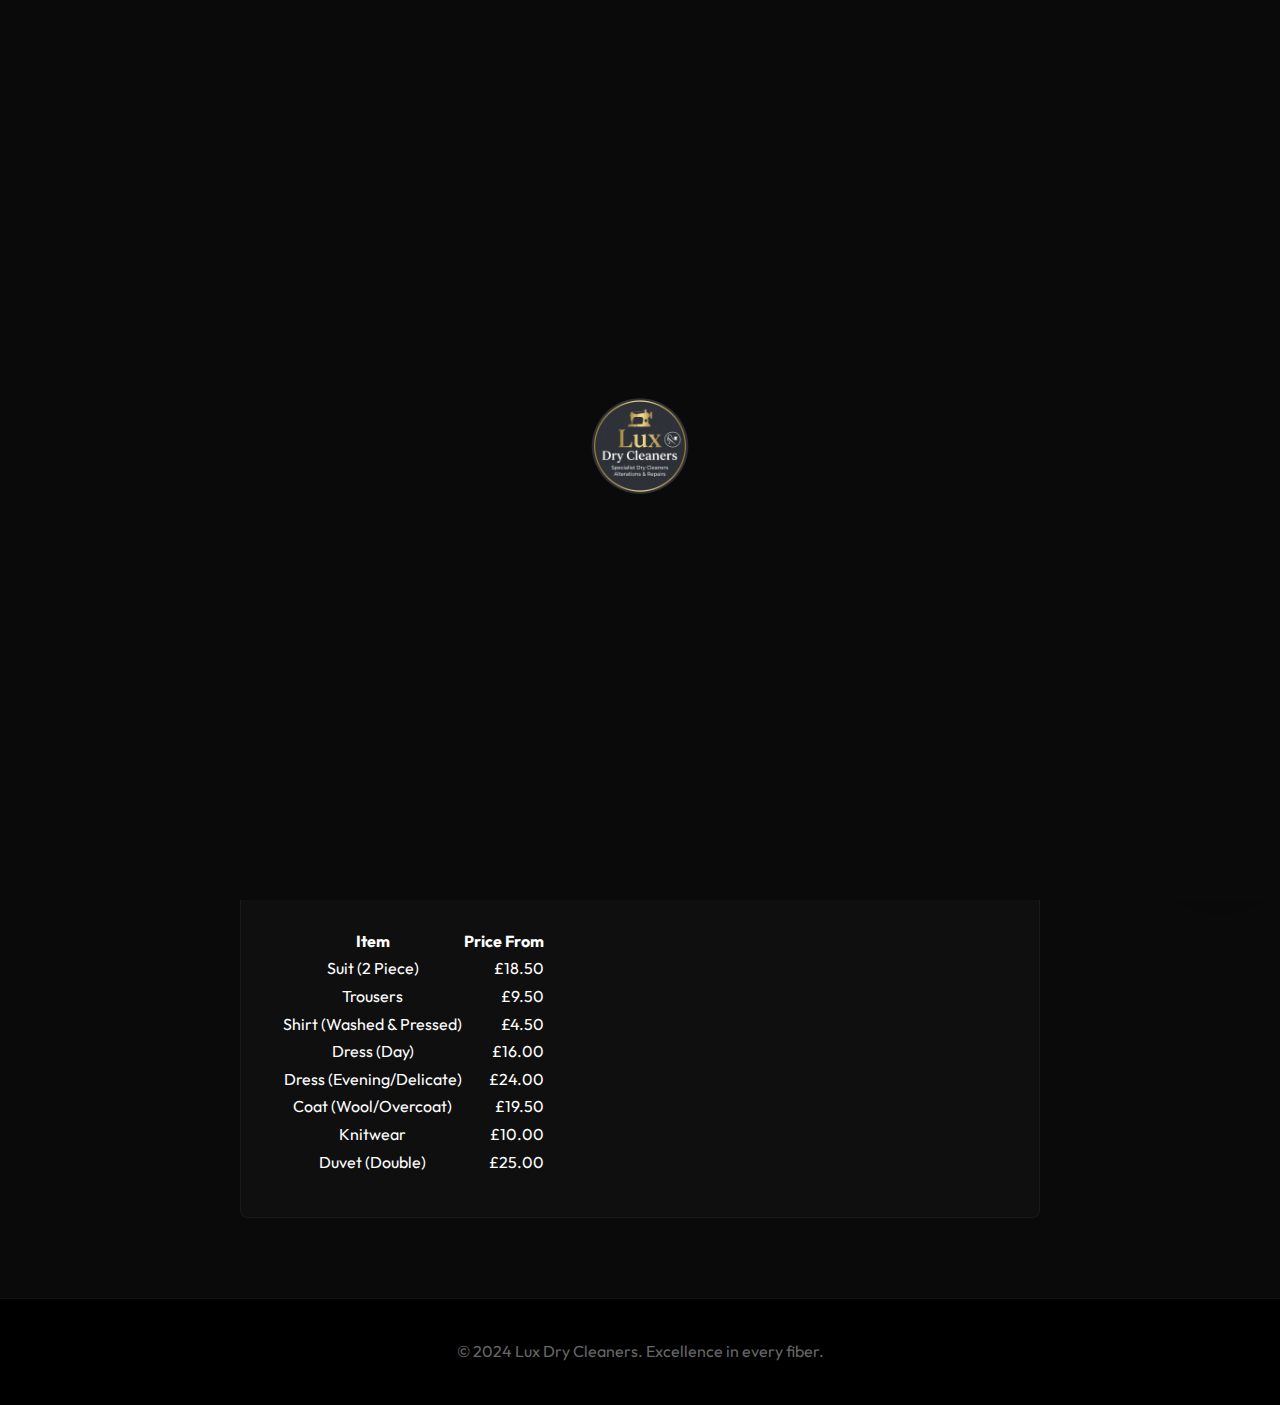
<file: pricing.html>
<!DOCTYPE html>
<html lang="en">

<head>
    <meta charset="UTF-8">
    <meta name="viewport" content="width=device-width, initial-scale=1.0">
    <title>Pricing | Lux Dry Cleaners</title>
    <!-- Fonts -->
    <link rel="preconnect" href="https://fonts.googleapis.com">
    <link rel="preconnect" href="https://fonts.gstatic.com" crossorigin>
    <link
        href="https://fonts.googleapis.com/css2?family=Outfit:wght@300;400;500;600&family=Playfair+Display:ital,wght@0,400;0,600;0,700;1,400&display=swap"
        rel="stylesheet">
    <!-- Styles -->
    <link rel="stylesheet" href="css/style.v12.css?v=1770180001">
</head>

<body>

    <!-- Loading Overlay -->
    <div class="loader-overlay" id="loader">
        <div class="loader-logo-container">
            <img src="assets/images/lux-logo.png" alt="Lux Dry Cleaners" class="loader-logo">
        </div>
    </div>

    <!-- Navigation -->
    <nav class="premium-nav">
        <div class="container nav-container">
            <!-- Left Menu -->
            <div class="nav-menu left">
                <a href="dry-cleaning.html" class="nav-link">Dry Cleaning</a>
                <a href="alterations.html" class="nav-link">Alterations</a>
                <a href="repairs.html" class="nav-link">Repairs</a>
            </div>

            <!-- Center Logo -->
            <a href="index.html" class="logo-wrapper">
                <img src="assets/images/lux-logo.png" alt="Lux Dry Cleaners Logo" class="nav-logo">
                <div class="logo-glow"></div>
            </a>

            <!-- Right Menu -->
            <div class="nav-menu right">
                <a href="restoration.html" class="nav-link">Restoration</a>
                <a href="pricing.html" class="nav-link" style="color: var(--color-gold);">Pricing</a>
                <a href="index.html#contact" class="nav-btn secondary">Contact</a>
            </div>
        </div>
    </nav>

    <!-- Page Header -->
    <header class="page-header">
        <div class="video-overlay-gradient"></div>
        <div class="video-overlay-particles"></div>
        <h1 class="page-title fade-in-up">Transparent Pricing</h1>
    </header>

    <!-- Content -->
    <section class="page-content">
        <div class="container">
            <div class="text-block fade-on-scroll">
                <h2 class="section-title">Our Price List</h2>
                <p
                    style="text-align: center; max-width: 800px; margin: 0 auto; color: var(--color-text-muted); font-size: 1.1rem; margin-bottom: 40px;">
                    Standard prices for common items. For specialist items or repairs, please contact us for a bespoke
                    quote.
                </p>

                <div
                    style="max-width: 800px; margin: 0 auto; background: #0f0f0f; padding: 40px; border: 1px solid rgba(255,255,255,0.05); border-radius: 8px;">
                    <table class="pricing-table">
                        <thead>
                            <tr>
                                <th>Item</th>
                                <th style="text-align: right;">Price From</th>
                            </tr>
                        </thead>
                        <tbody>
                            <tr>
                                <td>Suit (2 Piece)</td>
                                <td style="text-align: right;">£18.50</td>
                            </tr>
                            <tr>
                                <td>Trousers</td>
                                <td style="text-align: right;">£9.50</td>
                            </tr>
                            <tr>
                                <td>Shirt (Washed & Pressed)</td>
                                <td style="text-align: right;">£4.50</td>
                            </tr>
                            <tr>
                                <td>Dress (Day)</td>
                                <td style="text-align: right;">£16.00</td>
                            </tr>
                            <tr>
                                <td>Dress (Evening/Delicate)</td>
                                <td style="text-align: right;">£24.00</td>
                            </tr>
                            <tr>
                                <td>Coat (Wool/Overcoat)</td>
                                <td style="text-align: right;">£19.50</td>
                            </tr>
                            <tr>
                                <td>Knitwear</td>
                                <td style="text-align: right;">£10.00</td>
                            </tr>
                            <tr>
                                <td>Duvet (Double)</td>
                                <td style="text-align: right;">£25.00</td>
                            </tr>
                        </tbody>
                    </table>
                </div>
            </div>
        </div>
    </section>

    <!-- Footer -->
    <footer class="simple-footer">
        <p>&copy; 2024 Lux Dry Cleaners. Excellence in every fiber.</p>
    </footer>

    <!-- Chat Widget -->
    <div class="chat-widget fade-in-up delay-500">
        <div class="chat-toggle">
            <svg xmlns="http://www.w3.org/2000/svg" width="24" height="24" viewBox="0 0 24 24" fill="none"
                stroke="currentColor" stroke-width="2" stroke-linecap="round" stroke-linejoin="round">
                <path d="M21 15a2 2 0 0 1-2 2H7l-4 4V5a2 2 0 0 1 2-2h14a2 2 0 0 1 2 2z"></path>
            </svg>
        </div>
        <div class="chat-message">
            Hi! How can we help? 👋
        </div>
    </div>

    <script src="js/main.js"></script>
</body>

</html>
</file>
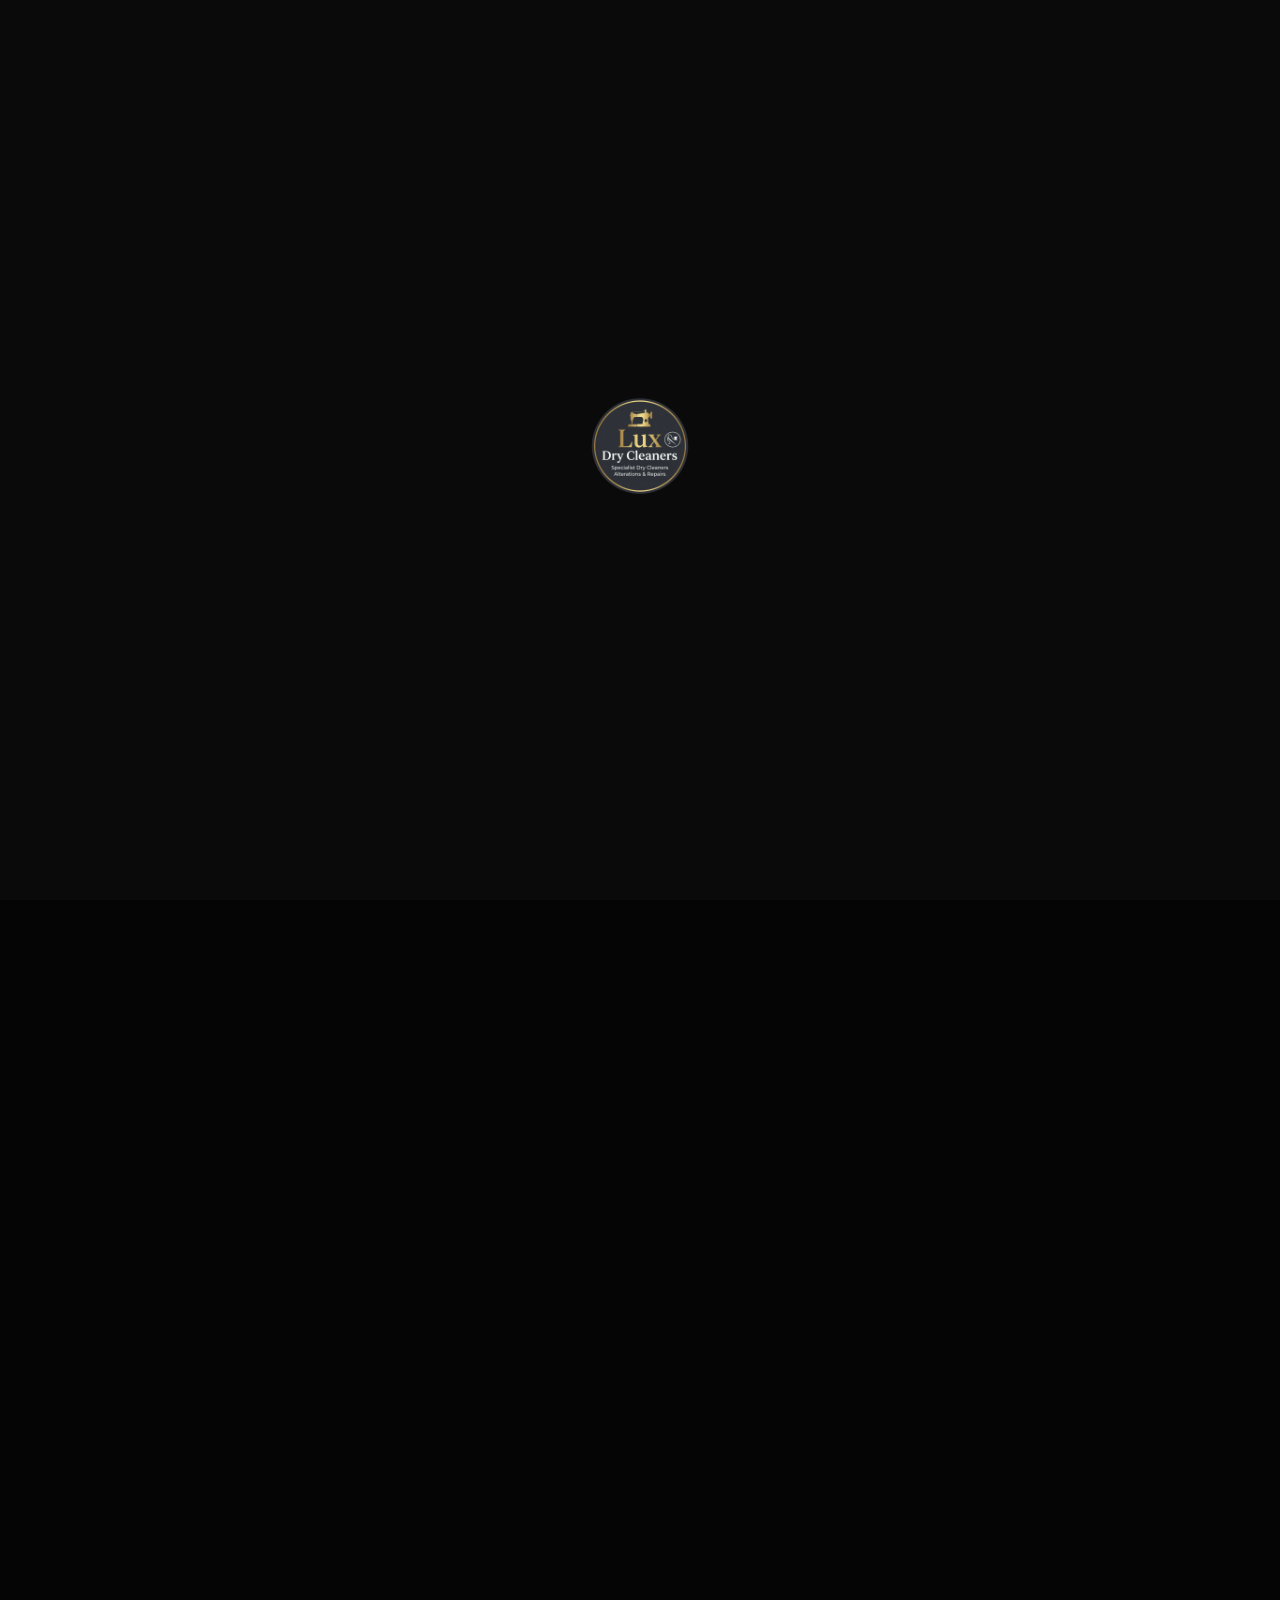
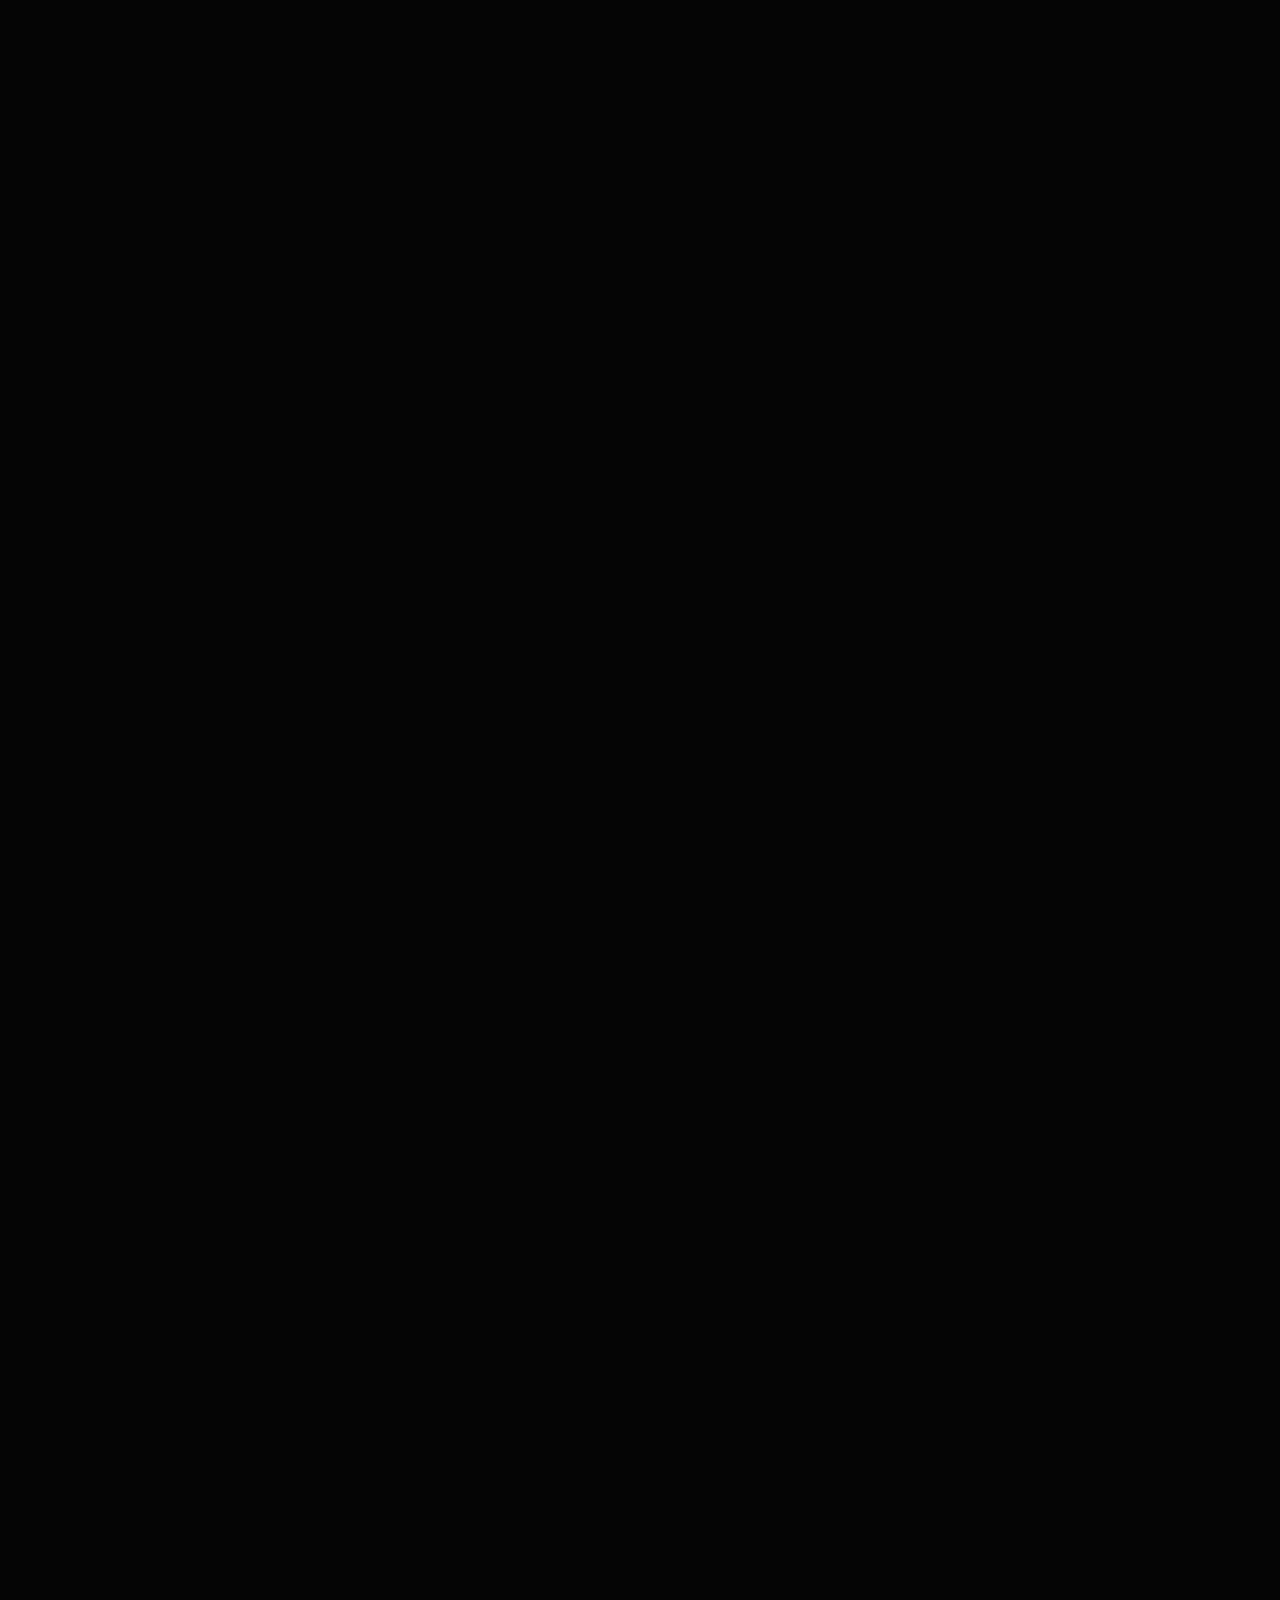
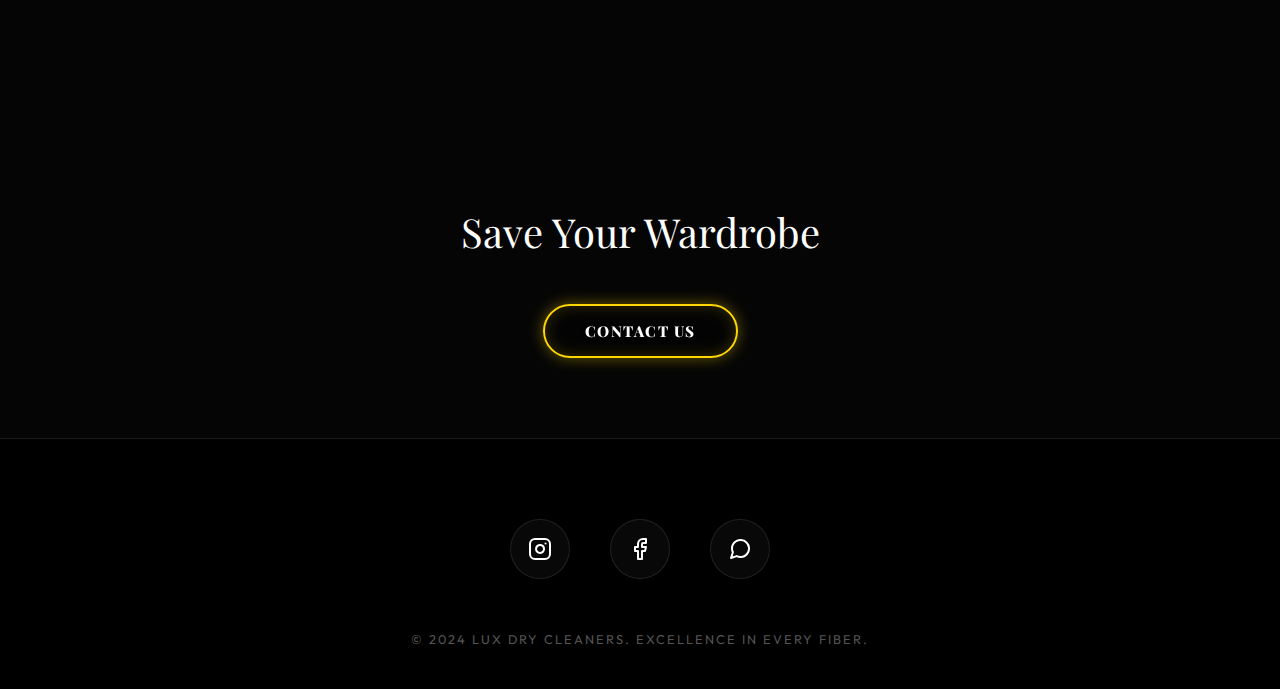
<file: repairs.html>
<!DOCTYPE html>
<html lang="en">

<head>
    <meta charset="UTF-8">
    <meta name="viewport" content="width=device-width, initial-scale=1.0">
    <title>Expert Repairs | Lux Dry Cleaners</title>
    <!-- Fonts -->
    <link rel="preconnect" href="https://fonts.googleapis.com">
    <link rel="preconnect" href="https://fonts.gstatic.com" crossorigin>
    <link
        href="https://fonts.googleapis.com/css2?family=Outfit:wght@300;400;500;600&family=Playfair+Display:ital,wght@0,400;0,600;0,700;1,400&display=swap"
        rel="stylesheet">
    <!-- Styles -->
    <link rel="stylesheet" href="css/style.v12.css?v=1770149958">
</head>

<body>

    <!-- Loading Overlay -->
    <div class="loader-overlay" id="loader">
        <div class="loader-logo-container">
            <img src="assets/images/lux-logo.png" alt="Lux Dry Cleaners" class="loader-logo">
        </div>
    </div>

    <!-- Navigation -->
    <nav class="premium-nav">
        <div class="container nav-container">
            <!-- Left Menu -->
            <div class="nav-menu left">
                <a href="dry-cleaning.html" class="nav-link">Dry Cleaning</a>
                <a href="alterations.html" class="nav-link">Alterations</a>
                <a href="repairs.html" class="nav-link" style="color:var(--color-gold);">Repairs</a>
            </div>

            <!-- Center Logo -->
            <a href="index.html" class="logo-wrapper">
                <img src="assets/images/lux-logo.png" alt="Lux Dry Cleaners Logo" class="nav-logo">
                <div class="logo-glow"></div>
            </a>

            <!-- Right Menu -->
            <div class="nav-menu right">
                <a href="restoration.html" class="nav-link">Restoration</a>
                <a href="pricing.html" class="nav-link">Pricing</a>
                <a href="index.html#contact" class="nav-link">Contact</a>
            </div>

            <!-- Mobile Hamburger -->
            <div class="mobile-menu-btn" id="mobileMenuBtn">
                <span></span><span></span><span></span>
            </div>
        </div>
    </nav>

    <!-- Mobile Nav Overlay -->
    <div class="mobile-nav-overlay" id="mobileNav">
        <div class="mobile-nav-links">
            <a href="index.html" class="mobile-nav-link">Home</a>
            <a href="dry-cleaning.html" class="mobile-nav-link">Services</a>
            <a href="repairs.html" class="mobile-nav-link">Repairs</a>
            <a href="pricing.html" class="mobile-nav-link">Pricing</a>
            <a href="index.html#contact" class="mobile-nav-link">Contact</a>
        </div>
    </div>

    <!-- Hero Section -->
    <header class="page-header"
        style="height:80vh; background-image: url('assets/images/repair_seam_stitch.png'); background-size:cover; background-position:center;">
        <div class="video-overlay-gradient"></div>
        <div class="container" style="position:relative; z-index:10; text-align:center;">
            <h1 class="page-title fade-in-up">Masterful <span class="text-goldish">Repairs</span></h1>
            <p class="hero-subhead fade-in-up" style="margin-top:20px; animation-delay:0.2s;">Invisible mending.
                Seamless restoration.</p>
        </div>
    </header>

    <!-- Content -->
    <section class="page-content" style="background:#050505;" data-bg="bg-gold">
        <div class="container">

            <!-- 1. Jeans Rescue -->
            <div class="process-card fade-up-trigger">
                <div class="process-image-box">
                    <img src="assets/images/repair_jeans_patch.png" alt="Jeans Repair" class="process-img">
                </div>
                <div class="process-content">
                    <h2 class="process-title">Jeans Rescue</h2>
                    <p class="process-desc">
                        Don't let a tear ruin your favorite denim. We use advanced invisible mending techniques and
                        custom patches to reinforce stress points while maintaining the authentic character of your
                        jeans. From crotch blowouts to pocket repairs, we extend the life of your denim.
                    </p>
                    <a href="pricing.html" class="nav-link">View Pricing</a>
                </div>
            </div>

            <!-- 2. Seam Repair -->
            <div class="process-card reverse fade-up-trigger">
                <div class="process-image-box">
                    <img src="assets/images/repair_seam_stitch.png" alt="Seam Repair" class="process-img">
                </div>
                <div class="process-content">
                    <h2 class="process-title">Seam Reconstruction</h2>
                    <p class="process-desc">
                        Split seams can happen to the finest garments. Our tailors meticulously re-stitch opened seams
                        using matching high-strength thread, ensuring the repair is strong and virtually undetectable.
                        We restore the structural integrity of your suits, dresses, and shirts.
                    </p>
                </div>
            </div>

            <!-- 3. Zip Replacement -->
            <div class="process-card fade-up-trigger">
                <div class="process-image-box">
                    <img src="assets/images/repair_zip_replacement.png" alt="Zip Replacement" class="process-img">
                </div>
                <div class="process-content">
                    <h2 class="process-title">Zip Replacement</h2>
                    <p class="process-desc">
                        A broken zipper shouldn't mean the end of a garment. We stock a premium range of YKK zippers and
                        luxury hardware to match your original fittings. Whether it's an invisible dress zip or a
                        heavy-duty jacket slider, we ensure smooth operation.
                    </p>
                </div>
            </div>

            <!-- 4. Collar Fraying -->
            <div class="process-card reverse fade-up-trigger">
                <div class="process-image-box">
                    <img src="assets/images/repair_collar_fraying.png" alt="Collar Repair" class="process-img">
                </div>
                <div class="process-content">
                    <h2 class="process-title">Collar & Cuff Fraying</h2>
                    <p class="process-desc">
                        Frayed edges on shirts don't look professional. We can surgically trim and re-stitch frayed
                        areas, or "turn" collars and cuffs to reveal fresh fabric, doubling the lifespan of your
                        favorite luxury shirts.
                    </p>
                </div>
            </div>

            <!-- CTA -->
            <div style="text-align:center; margin-top:100px;">
                <h2 style="font-size:2.5rem; margin-bottom:40px; color:#fff;">Save Your Wardrobe</h2>
                <a href="index.html#contact" class="liquid-metal-btn liquid-gold">Contact Us</a>
            </div>

        </div>
    </section>

    <!-- Footer -->
    <footer class="lux-footer-premium">
        <div class="container">
            <div class="social-orb-container">
                <a href="#" class="social-orb"><svg xmlns="http://www.w3.org/2000/svg" width="24" height="24"
                        viewBox="0 0 24 24" fill="none" stroke="currentColor" stroke-width="2" stroke-linecap="round"
                        stroke-linejoin="round">
                        <rect x="2" y="2" width="20" height="20" rx="5" ry="5"></rect>
                        <path d="M16 11.37A4 4 0 1 1 12.63 8 4 4 0 0 1 16 11.37z"></path>
                        <line x1="17.5" y1="6.5" x2="17.51" y2="6.5"></line>
                    </svg></a>
                <a href="#" class="social-orb"><svg xmlns="http://www.w3.org/2000/svg" width="24" height="24"
                        viewBox="0 0 24 24" fill="none" stroke="currentColor" stroke-width="2" stroke-linecap="round"
                        stroke-linejoin="round">
                        <path d="M18 2h-3a5 5 0 0 0-5 5v3H7v4h3v8h4v-8h3l1-4h-4V7a1 1 0 0 1 1-1h3z"></path>
                    </svg></a>
                <a href="#" class="social-orb"><svg xmlns="http://www.w3.org/2000/svg" width="24" height="24"
                        viewBox="0 0 24 24" fill="none" stroke="currentColor" stroke-width="2" stroke-linecap="round"
                        stroke-linejoin="round">
                        <path
                            d="M21 11.5a8.38 8.38 0 0 1-.9 3.8 8.5 8.5 0 0 1-7.6 4.7 8.38 8.38 0 0 1-3.8-.9L3 21l1.9-5.7a8.38 8.38 0 0 1-.9-3.8 8.5 8.5 0 0 1 4.7-7.6 8.38 8.38 0 0 1 3.8-.9h.5a8.48 8.48 0 0 1 8 8v.5z">
                        </path>
                    </svg></a>
            </div>
            <p class="footer-copy" style="color:#555; text-transform:uppercase; letter-spacing:2px; font-size:0.8rem;">
                &copy; 2024 Lux Dry Cleaners. Excellence in every fiber.</p>
        </div>
    </footer>
    <script src="js/main.js"></script>
</body>

</html>
</file>
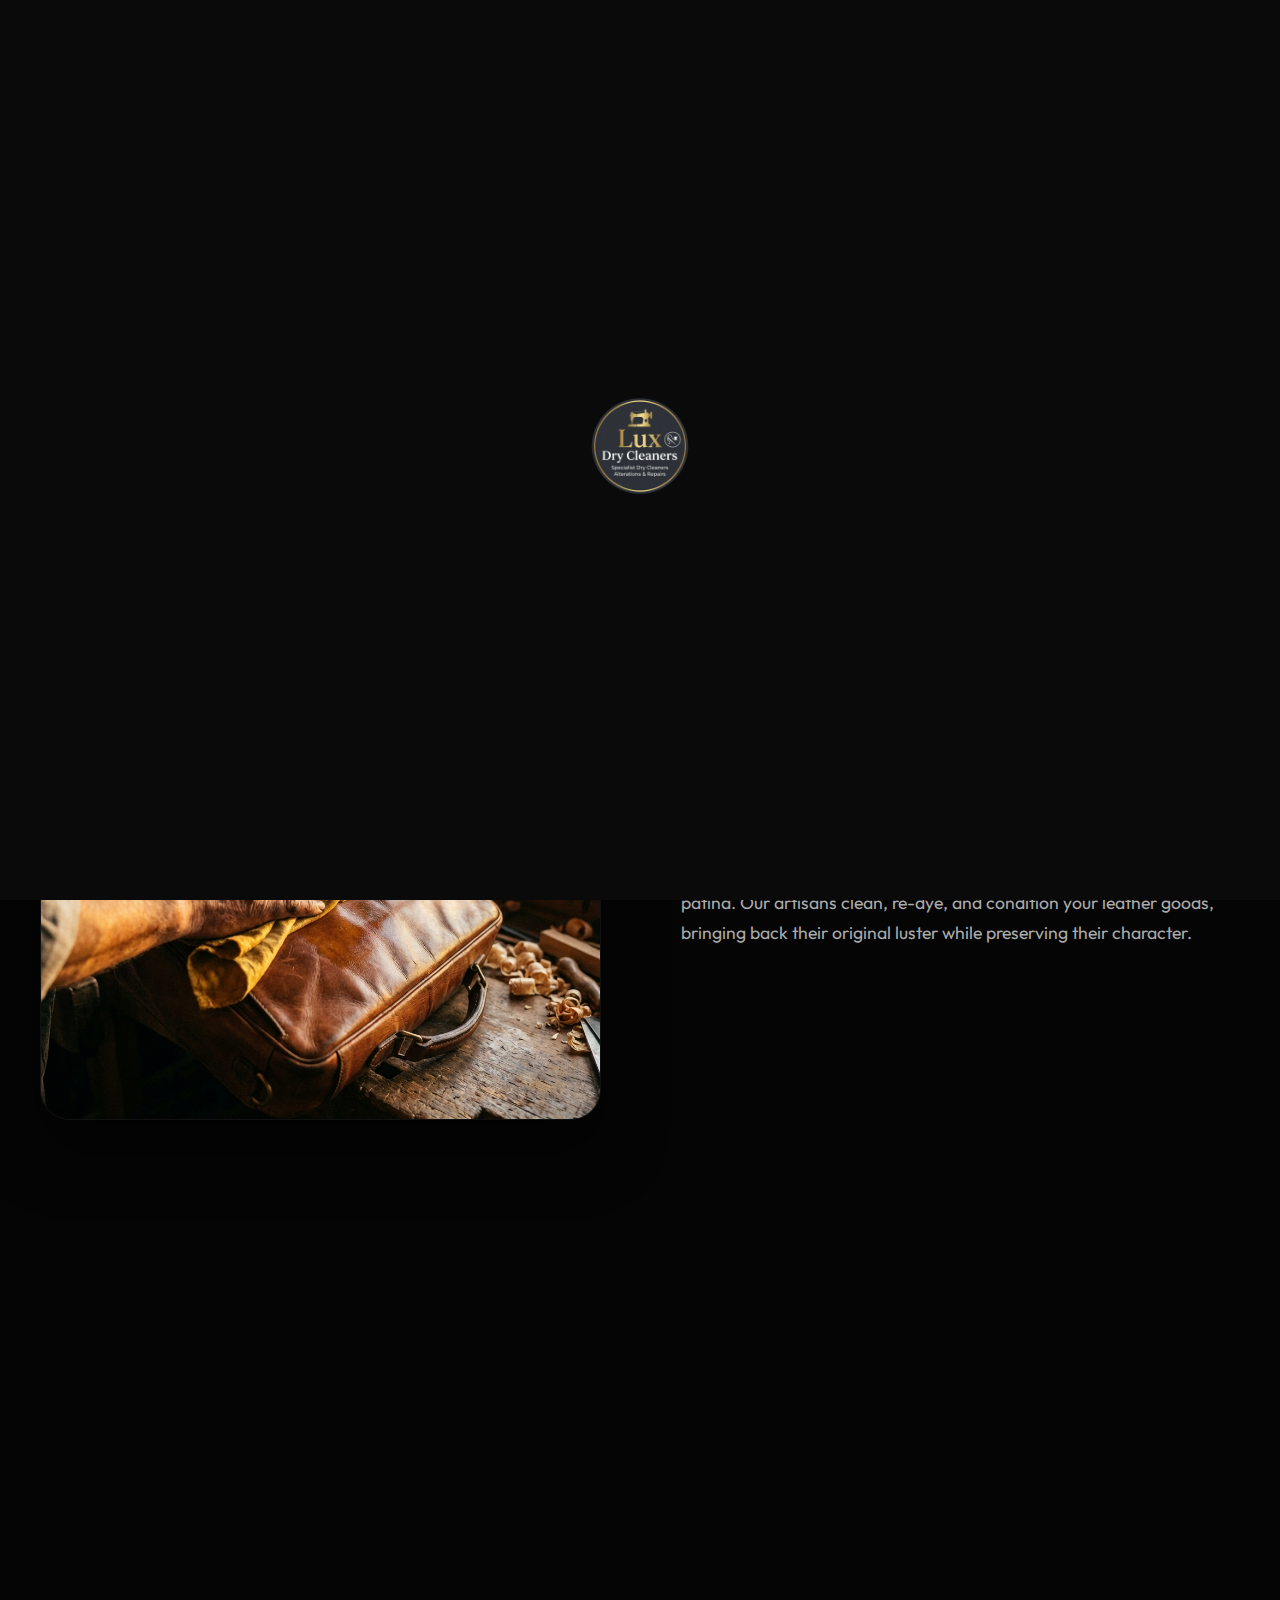
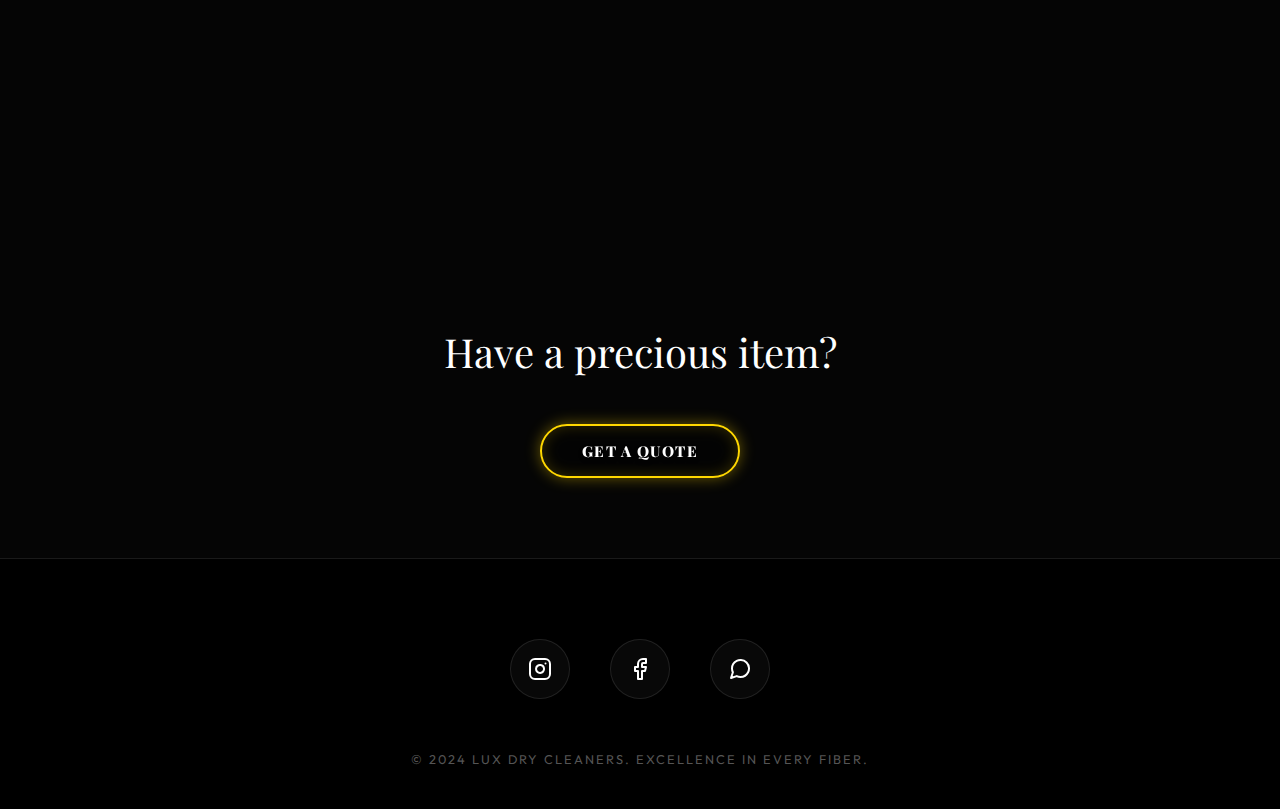
<file: restoration.html>
<!DOCTYPE html>
<html lang="en">

<head>
    <meta charset="UTF-8">
    <meta name="viewport" content="width=device-width, initial-scale=1.0">
    <title>Restoration | Lux Dry Cleaners</title>
    <link rel="preconnect" href="https://fonts.googleapis.com">
    <link rel="preconnect" href="https://fonts.gstatic.com" crossorigin>
    <link
        href="https://fonts.googleapis.com/css2?family=Outfit:wght@300;400;500;600&family=Playfair+Display:ital,wght@0,400;0,600;0,700;1,400&display=swap"
        rel="stylesheet">
    <link rel="stylesheet" href="css/style.v12.css?v=1770149958">
</head>

<body>

    <!-- Loading Overlay -->
    <div class="loader-overlay" id="loader">
        <div class="loader-logo-container"><img src="assets/images/lux-logo.png" alt="Lux" class="loader-logo"></div>
    </div>

    <!-- Navigation -->
    <nav class="premium-nav">
        <div class="container nav-container">
            <div class="nav-menu left">
                <a href="dry-cleaning.html" class="nav-link">Dry Cleaning</a>
                <a href="alterations.html" class="nav-link">Alterations</a>
                <a href="repairs.html" class="nav-link">Repairs</a>
            </div>
            <a href="index.html" class="logo-wrapper">
                <img src="assets/images/lux-logo.png" alt="Lux Logo" class="nav-logo">
            </a>
            <div class="nav-menu right">
                <a href="restoration.html" class="nav-link" style="color:var(--color-gold);">Restoration</a>
                <a href="pricing.html" class="nav-link">Pricing</a>
                <a href="index.html#contact" class="nav-link">Contact</a>
            </div>
            <div class="mobile-menu-btn" id="mobileMenuBtn"><span></span><span></span><span></span></div>
        </div>
    </nav>
    <div class="mobile-nav-overlay" id="mobileNav">
        <div class="mobile-nav-links">
            <a href="index.html" class="mobile-nav-link">Home</a>
            <a href="dry-cleaning.html" class="mobile-nav-link">Services</a>
            <a href="pricing.html" class="mobile-nav-link">Pricing</a>
            <a href="index.html#contact" class="mobile-nav-link">Contact</a>
        </div>
    </div>

    <!-- Page Header -->
    <header class="page-header">
        <div class="video-overlay-gradient"></div>
        <div class="video-overlay-particles"></div>
        <div class="container" style="position:relative; z-index:10; text-align:center;">
            <h1 class="page-title fade-in-up">Heirloom <span class="text-goldish">Restoration</span></h1>
            <p class="hero-subhead fade-in-up" style="margin-top:20px; animation-delay:0.2s;">Reviving the past,
                preserving the future.</p>
        </div>
    </header>

    <!-- Content -->
    <section class="page-content" style="background:#050505;">
        <div class="container">

            <div class="process-card fade-up-trigger">
                <div class="process-image-box">
                    <img src="assets/images/resto-leather.png" alt="Leather Restoration" class="process-img">
                </div>
                <div class="process-content">
                    <h2 class="process-title">Leather & Suede Revival</h2>
                    <p class="process-desc">
                        Vintage leather bags and jackets tell a story, but time can fade their rich patina. Our artisans
                        clean, re-dye, and condition your leather goods, bringing back their original luster while
                        preserving their character.
                    </p>
                </div>
            </div>

            <div class="process-card reverse fade-up-trigger">
                <div class="process-image-box">
                    <img src="assets/images/resto-lace.png" alt="Bridal Lace Repair" class="process-img">
                </div>
                <div class="process-content">
                    <h2 class="process-title">Bridal & Lace Preservation</h2>
                    <p class="process-desc">
                        Some garments are too precious to risk. Whether it's a vintage veil or a modern couture gown,
                        our restoration team uses museum-grade techniques to repair tears, remove yellowing, and
                        preserve the delicate lace for generations to come.
                    </p>
                </div>
            </div>

            <!-- CTA -->
            <div style="text-align:center; margin-top:100px;">
                <h2 style="font-size:2.5rem; margin-bottom:40px; color:#fff;">Have a precious item?</h2>
                <a href="index.html#contact" class="liquid-metal-btn liquid-gold">Get a Quote</a>
            </div>

        </div>
    </section>

    <!-- Footer -->
    <footer class="lux-footer-premium">
        <div class="container">
            <div class="social-orb-container">
                <a href="#" class="social-orb"><svg xmlns="http://www.w3.org/2000/svg" width="24" height="24"
                        viewBox="0 0 24 24" fill="none" stroke="currentColor" stroke-width="2" stroke-linecap="round"
                        stroke-linejoin="round">
                        <rect x="2" y="2" width="20" height="20" rx="5" ry="5"></rect>
                        <path d="M16 11.37A4 4 0 1 1 12.63 8 4 4 0 0 1 16 11.37z"></path>
                        <line x1="17.5" y1="6.5" x2="17.51" y2="6.5"></line>
                    </svg></a>
                <a href="#" class="social-orb"><svg xmlns="http://www.w3.org/2000/svg" width="24" height="24"
                        viewBox="0 0 24 24" fill="none" stroke="currentColor" stroke-width="2" stroke-linecap="round"
                        stroke-linejoin="round">
                        <path d="M18 2h-3a5 5 0 0 0-5 5v3H7v4h3v8h4v-8h3l1-4h-4V7a1 1 0 0 1 1-1h3z"></path>
                    </svg></a>
                <a href="#" class="social-orb"><svg xmlns="http://www.w3.org/2000/svg" width="24" height="24"
                        viewBox="0 0 24 24" fill="none" stroke="currentColor" stroke-width="2" stroke-linecap="round"
                        stroke-linejoin="round">
                        <path
                            d="M21 11.5a8.38 8.38 0 0 1-.9 3.8 8.5 8.5 0 0 1-7.6 4.7 8.38 8.38 0 0 1-3.8-.9L3 21l1.9-5.7a8.38 8.38 0 0 1-.9-3.8 8.5 8.5 0 0 1 4.7-7.6 8.38 8.38 0 0 1 3.8-.9h.5a8.48 8.48 0 0 1 8 8v.5z">
                        </path>
                    </svg></a>
            </div>
            <p class="footer-copy" style="color:#555; text-transform:uppercase; letter-spacing:2px; font-size:0.8rem;">
                &copy; 2024 Lux Dry Cleaners. Excellence in every fiber.</p>
        </div>
    </footer>
    <script src="js/main.js"></script>
    <script>
        const observer = new IntersectionObserver((entries) => {
            entries.forEach(entry => {
                if (entry.isIntersecting) entry.target.classList.add('in-view');
            });
        }, { threshold: 0.3 });
        document.querySelectorAll('.fade-up-trigger').forEach(el => observer.observe(el));
    </script>
</body>

</html>
</file>
<file: css/style.v12.css>
/* --- BIOLUMINESCENT GLASS BUTTONS (Illuminated) --- */

.liquid-metal-btn {
    position: relative;
    display: inline-flex;
    align-items: center;
    justify-content: center;
    height: 54px;
    padding: 0 40px;
    border-radius: 9999px;
    text-decoration: none;
    cursor: pointer;
    overflow: hidden;
    gap: 10px;
    /* Even spacing between items */

    /* Typography */
    color: white;
    font-family: var(--font-heading, serif);
    font-weight: 700;
    font-size: 14px;
    letter-spacing: 2px;
    text-transform: uppercase;
    text-shadow: 0 0 5px currentColor;
    /* Text Glow */

    /* Glass Base */
    background: rgba(0, 0, 0, 0.4);
    backdrop-filter: blur(10px);
    border: 2px solid rgba(255, 255, 255, 0.1);

    /* Internal Glow */
    box-shadow:
        inset 0 0 20px rgba(0, 0, 0, 0.5),
        0 0 10px rgba(0, 0, 0, 0.3);

    transition: all 0.4s cubic-bezier(0.25, 1, 0.5, 1);
    z-index: 10;
}

.liquid-metal-btn:hover {
    transform: translateY(-2px);
    background: rgba(0, 0, 0, 0.6);
    text-shadow: 0 0 8px currentColor;
}

.liquid-metal-btn:active {
    transform: translateY(1px);
}

/* --- GLOWING GOLD --- */
.liquid-gold {
    border-color: #FFD700;
    box-shadow:
        inset 0 0 15px rgba(255, 215, 0, 0.2),
        0 0 15px rgba(255, 215, 0, 0.4);
}

.liquid-gold:hover {
    box-shadow:
        inset 0 0 25px rgba(255, 215, 0, 0.4),
        0 0 30px rgba(255, 215, 0, 0.6),
        0 0 60px rgba(255, 215, 0, 0.4);
}

/* --- GLOWING GREEN --- */
.liquid-green {
    border-color: #4ade80;
    box-shadow:
        inset 0 0 15px rgba(74, 222, 128, 0.2),
        0 0 15px rgba(74, 222, 128, 0.4);
}

.liquid-green:hover {
    box-shadow:
        inset 0 0 25px rgba(74, 222, 128, 0.4),
        0 0 30px rgba(74, 222, 128, 0.6),
        0 0 60px rgba(74, 222, 128, 0.4);
}

/* --- NAVBAR VARIANT (Refined Profile) --- */
.liquid-nav-btn {
    height: 42px;
    padding: 0 25px;
    font-size: 13px;
    letter-spacing: 1.5px;
    border-bottom-width: 1px;
    /* Less heavy for nav */
}

:root {
    --color-bg-dark: #0a0a0a;
    --color-bg-darker: #050505;
    --color-text-white: #ffffff;
    --color-text-muted: #a0a0a0;
    --color-gold-light: #f9e5a0;
    --color-gold: #d4af37;
    --color-gold-dark: #aa8c2c;
    --color-overlay: rgba(0, 0, 0, 0.6);
    --color-whatsapp: #25D366;

    --font-heading: 'Playfair Display', serif;
    --font-body: 'Outfit', sans-serif;

    --transition-fast: 0.3s cubic-bezier(0.25, 1, 0.5, 1);
    --transition-smooth: 0.6s cubic-bezier(0.16, 1, 0.3, 1);

    --container-width: 1400px;
    --padding-sides: 40px;
    --nav-height: 110px;
}

*,
*::before,
*::after {
    box-sizing: border-box;
    margin: 0;
    padding: 0;
}

html {
    scroll-behavior: smooth;
    font-size: 16px;
}

body {
    background-color: transparent;
    /* Changed from var(--color-bg-dark) to reveal fixed background */
    color: var(--color-text-white);
    font-family: var(--font-body);
    line-height: 1.6;
    overflow-x: hidden;
    -webkit-font-smoothing: antialiased;
}

h1,
h2,
h3 {
    font-family: var(--font-heading);
    font-weight: 400;
}

a {
    text-decoration: none;
    color: inherit;
}

.container {
    max-width: var(--container-width);
    margin: 0 auto;
    padding: 0 var(--padding-sides);
    width: 100%;
}

/* --- Magnificent Navigation --- */
.premium-nav {
    position: absolute;
    top: 0;
    left: 0;
    width: 100%;
    height: var(--nav-height);
    z-index: 100;
    padding: 0;
    display: flex;
    justify-content: center;
    background: linear-gradient(to bottom, rgba(0, 0, 0, 0.8) 0%, rgba(0, 0, 0, 0) 100%);
}

.nav-container {
    width: 100%;
    max-width: var(--container-width);
    height: 100%;
    display: flex;
    justify-content: space-between;
    align-items: center;
    position: relative;
    padding: 0 var(--padding-sides);
}

/* Gold Lines Decor */
.nav-container::before,
.nav-container::after {
    content: '';
    position: absolute;
    bottom: 30px;
    /* Align with text baseline approx */
    height: 1px;
    background: linear-gradient(90deg, transparent, var(--color-gold));
    width: 35%;
    opacity: 0.5;
}

.nav-container::before {
    left: 0;
    background: linear-gradient(90deg, transparent 0%, var(--color-gold) 100%);
}

.nav-container::after {
    right: 0;
    background: linear-gradient(90deg, var(--color-gold) 0%, transparent 100%);
}

/* Menu Items */
.nav-menu {
    display: flex;
    gap: 50px;
    flex: 1;
}

.nav-menu.left {
    justify-content: flex-end;
    padding-right: 120px;
    /* Adjusted Space for logo */
}

.nav-menu.right {
    justify-content: flex-start;
    padding-left: 120px;
    /* Adjusted Space for logo */
}

.nav-link {
    font-family: var(--font-heading);
    font-size: 1.1rem;
    font-weight: 400;
    text-transform: uppercase;
    letter-spacing: 2px;
    color: var(--color-text-white);
    position: relative;
    transition: all 0.4s ease;
    padding-bottom: 5px;
}

.nav-link:hover {
    color: var(--color-gold);
    text-shadow: 0 0 10px rgba(212, 175, 55, 0.4);
}

.nav-link::after {
    content: '';
    position: absolute;
    bottom: 0px;
    left: 50%;
    width: 0;
    height: 1px;
    background-color: var(--color-gold);
    transition: width 0.4s ease, left 0.4s ease;
}

.nav-link:hover::after {
    width: 100%;
    left: 0;
}

.nav-btn.secondary {
    font-family: var(--font-heading);
    text-transform: uppercase;
    letter-spacing: 2px;
    border: 1px solid var(--color-gold);
    padding: 10px 24px;
    border-radius: 0;
    transition: all 0.3s ease;
}

.nav-btn.secondary:hover {
    background: var(--color-gold);
    color: #000;
    box-shadow: 0 0 20px rgba(212, 175, 55, 0.4);
}

/* Logo - The Centerpiece (REDUCED SIZE) */
.logo-wrapper {
    position: absolute;
    left: 50%;
    top: 0;
    transform: translateX(-50%);
    z-index: 1000;
    height: 220px;
    /* Reduced from 300px */
    width: 220px;
    display: flex;
    justify-content: center;
    align-items: flex-start;
    pointer-events: auto;
}

.nav-logo {
    width: 100%;
    height: 100%;
    object-fit: contain;
    /* Sophisticated Glow */
    filter: drop-shadow(0 0 8px rgba(212, 175, 55, 0.4)) drop-shadow(0 0 20px rgba(212, 175, 55, 0.2));
    transition: all 0.5s cubic-bezier(0.175, 0.885, 0.32, 1.275);
    transform: scale(1.2) translateY(10px);
}

.logo-wrapper:hover .nav-logo {
    transform: scale(1.3) translateY(10px);
    filter: drop-shadow(0 0 15px rgba(212, 175, 55, 0.8)) drop-shadow(0 0 30px rgba(212, 175, 55, 0.4));
}

.logo-glow {
    position: absolute;
    top: 40%;
    left: 50%;
    transform: translate(-50%, -50%);
    width: 120%;
    height: 120%;
    /* Enhanced Radial Glow */
    background: radial-gradient(circle, rgba(212, 175, 55, 0.3) 0%, rgba(212, 175, 55, 0.1) 40%, transparent 70%);
    z-index: -1;
    pointer-events: none;
    animation: gold-pulse-premium 4s infinite alternate;
}

@keyframes gold-pulse-premium {
    0% {
        opacity: 0.6;
        transform: translate(-50%, -50%) scale(0.9);
        filter: blur(20px);
    }

    100% {
        opacity: 1;
        transform: translate(-50%, -50%) scale(1.1);
        filter: blur(30px);
    }
}

/* Mobile Nav Hide */
@media (max-width: 1100px) {
    .nav-menu {
        display: none;
    }

    .nav-container::before,
    .nav-container::after {
        display: none;
    }

    .logo-wrapper {
        height: 120px;
        width: 120px;
    }

    .nav-logo {
        transform: scale(1);
    }
}


/* --- Hero Section --- */
.hero-section {
    position: relative;
    height: 100vh;
    width: 100%;
    display: flex;
    align-items: center;
    overflow: hidden;
}

.video-background {
    position: absolute;
    top: 0;
    left: 0;
    width: 100%;
    height: 100%;
    z-index: 1;
}

#hero-video {
    width: 100%;
    height: 100%;
    object-fit: cover;
}

.video-overlay-gradient {
    position: absolute;
    top: 0;
    left: 0;
    width: 100%;
    height: 100%;
    background: linear-gradient(to bottom,
            rgba(0, 0, 0, 0.6) 0%,
            transparent 50%,
            rgba(0, 0, 0, 0.9) 100%);
    z-index: 2;
}

.video-overlay-particles,
.video-overlay-scanlines {
    position: absolute;
    top: 0;
    left: 0;
    width: 100%;
    height: 100%;
    z-index: 3;
    pointer-events: none;
}

.hero-content {
    position: relative;
    z-index: 10;
    padding-top: 150px;
    text-align: center;
}

.hero-text-wrapper {
    max-width: 1000px;
    margin: 0 auto;
}

.hero-headline {
    font-size: clamp(3.5rem, 7vw, 6rem);
    line-height: 1.1;
    margin-bottom: 30px;
    letter-spacing: -0.02em;
}

.hero-headline .line {
    display: inline-block;
    margin: 0 5px;
    /* Reduced margin to compensate for padding */
    padding: 0 10px 15px 10px;
    /* Added bottom padding to prevent descender clipping */
}

.text-goldish {
    color: var(--color-gold);
    background: linear-gradient(135deg, var(--color-gold-light) 0%, var(--color-gold) 50%, var(--color-gold-dark) 100%);
    -webkit-background-clip: text;
    background-clip: text;
    -webkit-text-fill-color: transparent;
}

.hero-subhead {
    font-size: 1.2rem;
    color: var(--color-text-white);
    margin-bottom: 50px;
    font-weight: 300;
    letter-spacing: 2px;
    text-transform: uppercase;
    opacity: 0.9;
}

.hero-subhead .bullet {
    color: var(--color-gold);
    margin: 0 12px;
}

.hero-cta-group {
    display: flex;
    gap: 24px;
    justify-content: center;
}

/* --- Crazy Classy Buttons --- */
.btn {
    position: relative;
    display: inline-flex;
    align-items: center;
    justify-content: center;
    padding: 18px 45px;
    font-size: 15px;
    font-weight: 500;
    text-transform: uppercase;
    letter-spacing: 3px;
    /* Wider spacing for class */
    cursor: pointer;
    overflow: hidden;
    transition: all 0.5s cubic-bezier(0.19, 1, 0.22, 1);
    z-index: 1;
}

/* Primary: Solid/Gold Shift */
.btn-primary {
    background: transparent;
    color: var(--color-text-white);
    border: 1px solid rgba(255, 255, 255, 0.5);
}

.btn-primary::before {
    content: '';
    position: absolute;
    top: 0;
    left: 0;
    width: 0%;
    height: 100%;
    background: linear-gradient(90deg, var(--color-gold), var(--color-gold-light));
    z-index: -1;
    transition: width 0.5s cubic-bezier(0.19, 1, 0.22, 1);
}

.btn-primary:hover {
    color: #000;
    border-color: var(--color-gold);
    letter-spacing: 5px;
    /* Expands on hover */
    box-shadow: 0 0 30px rgba(212, 175, 55, 0.4);
}

.btn-primary:hover::before {
    width: 100%;
}

/* Secondary: Glass/Border Glow */
.btn-secondary {
    border: 1px solid rgba(255, 255, 255, 0.3);
    color: white;
    background: rgba(255, 255, 255, 0.05);
    /* Slight glass */
    backdrop-filter: blur(5px);
}

.btn-secondary::after {
    content: '';
    position: absolute;
    top: 0;
    left: -100%;
    width: 200%;
    height: 100%;
    background: linear-gradient(to right, transparent, rgba(255, 255, 255, 0.4), transparent);
    transform: skewX(-20deg);
    transition: 0.5s;
    z-index: -1;
}

.btn-secondary:hover {
    border-color: var(--color-whatsapp);
    color: var(--color-whatsapp);
    background: rgba(0, 0, 0, 0.8);
    box-shadow: inset 0 0 20px rgba(37, 211, 102, 0.2);
}

.btn-secondary:hover::after {
    left: 100%;
    /* Shine passes through */
    transition: 0.8s;
}

/* Icon Animation on hover */
.btn-icon {
    margin-right: 10px;
    transition: transform 0.3s ease;
}

.btn:hover .btn-icon {
    transform: rotate(15deg) scale(1.1);
}


/* --- Loader --- */
.loader-overlay {
    position: fixed;
    top: 0;
    left: 0;
    width: 100%;
    height: 100%;
    background-color: var(--color-bg-dark);
    z-index: 9999;
    display: flex;
    justify-content: center;
    align-items: center;
    transition: opacity 0.8s ease-out, visibility 0.8s;
}

.loader-overlay.hidden {
    opacity: 0;
    visibility: hidden;
}

.loader-logo {
    width: 120px;
    animation: pulse-gold 2s infinite;
    mix-blend-mode: screen;
}

/* --- Sections --- */
.services-section,
.staff-section,
.faq-section {
    padding: 120px 0;
    position: relative;
    background: rgba(5, 5, 5, 0.6);
    /* Semi-transparent for global background visibility */
    backdrop-filter: blur(5px);
}

.section-title {
    text-align: center;
    font-size: 3.5rem;
    color: var(--color-text-white);
    margin-bottom: 80px;
}

.services-grid {
    display: grid;
    grid-template-columns: repeat(auto-fit, minmax(300px, 1fr));
    gap: 40px;
}

.service-card {
    background: rgba(15, 15, 15, 0.6);
    /* Glassy card */
    padding: 50px;
    border: 1px solid rgba(255, 255, 255, 0.05);
    transition: transform 0.4s ease, border-color 0.4s ease;
    text-align: center;
}

.service-card:hover {
    transform: translateY(-10px);
    border-color: var(--color-gold);
}

.service-card h3 {
    margin: 20px 0 15px;
    font-size: 1.5rem;
    color: #fff;
}

.service-card p {
    color: var(--color-text-muted);
}

.icon-wrapper {
    color: var(--color-gold);
    margin-bottom: 20px;
    display: inline-block;
}

/* Page Header (Subpages) */
.page-header {
    height: 60vh;
    display: flex;
    align-items: center;
    justify-content: center;
    background: #000;
    position: relative;
    overflow: hidden;
    padding-top: 100px;
}

.page-title {
    font-size: 5rem;
    color: #fff;
    z-index: 10;
    position: relative;
    font-family: var(--font-heading);
}

.page-content {
    padding: 80px 0;
    background: #0a0a0a;
    min-height: 50vh;
}

/* Staff */
.staff-section {
    display: grid;
    grid-template-columns: 1fr 1fr;
    padding: 0;
}

.staff-video-wrapper {
    height: 100vh;
    position: relative;
}

.staff-video {
    width: 100%;
    height: 100%;
    object-fit: cover;
}

.staff-content {
    display: flex;
    flex-direction: column;
    justify-content: center;
    padding: 80px;
}

.staff-text {
    font-size: 1.3rem;
    margin-bottom: 40px;
    color: #ccc;
}

/* Content Utilities */
.text-block {
    max-width: 800px;
    margin: 0 auto;
    text-align: center;
}

/* Footer */
.simple-footer {
    padding: 40px;
    background: #000;
    text-align: center;
    color: #666;
    border-top: 1px solid #111;
}

/* Common Utilities */
.fade-in-up {
    opacity: 0;
    transform: translateY(30px);
    transition: 1s ease;
}

.fade-in-up.visible {
    opacity: 1;
    transform: translateY(0);
}

.visible {
    opacity: 1;
    transform: translateY(0);
}

/* FAQ styles included previously, preserving them simplified */
.faq-section {
    background: #050505;
}

.faq-grid {
    max-width: 900px;
    margin: 0 auto;
    display: flex;
    flex-direction: column;
    gap: 20px;
}

.faq-item {
    background: #111;
    border: 1px solid rgba(255, 255, 255, 0.05);
    border-radius: 4px;
    overflow: hidden;
}

.faq-question {
    width: 100%;
    padding: 30px;
    display: flex;
    justify-content: space-between;
    align-items: center;
    background: none;
    border: none;
    color: #fff;
    font-size: 1.2rem;
    cursor: pointer;
    font-family: var(--font-heading);
}

.faq-answer {
    max-height: 0;
    overflow: hidden;
    transition: max-height 0.4s ease;
    padding: 0 30px;
    background: #0e0e0e;
    color: #aaa;
}

.faq-item.active .faq-answer {
    max-height: 300px;
    padding-bottom: 30px;
}

.faq-icon {
    color: var(--color-gold);
    transition: transform 0.3s;
}

.faq-item.active .faq-icon {
    transform: rotate(45deg);
}

/* Chat */
.chat-widget {
    position: fixed;
    bottom: 30px;
    right: 30px;
    z-index: 999;
}

.chat-toggle {
    width: 60px;
    height: 60px;
    background: var(--color-gold);
    border-radius: 50%;
    display: flex;
    align-items: center;
    justify-content: center;
    cursor: pointer;
    color: #000;
    box-shadow: 0 10px 30px rgba(0, 0, 0, 0.5);
}

.chat-message {
    position: absolute;
    right: 70px;
    top: 10px;
    background: #fff;
    padding: 10px 20px;
    border-radius: 20px;
    white-space: nowrap;
    opacity: 0;
    transform: translateX(10px);
    transition: 0.3s;
    color: #000;
    pointer-events: none;
}

.chat-widget:hover .chat-message {
    opacity: 1;
    transform: translateX(0);
}

@media (max-width: 900px) {
    .staff-section {
        grid-template-columns: 1fr;
    }

    .staff-video-wrapper {
        height: 50vh;
    }

    .hero-headline {
        font-size: 3rem;
    }

    .nav-container {
        flex-direction: column;
        height: auto;
        padding: 20px;
    }

    .logo-wrapper {
        position: relative;
        left: auto;
        transform: none;
        top: auto;
        height: 100px;
        width: auto;
        margin-bottom: 20px;
    }

    .nav-menu {
        width: 100%;
        justify-content: center;
        padding: 0 !important;
    }

    .nav-menu.left,
    .nav-menu.right {
        order: 2;
        flex-wrap: wrap;
        gap: 20px;
    }
}

/* --- Expertise Carousel --- */
.carousel-section {
    padding: 100px 0;
    background: #000;
    overflow: hidden;
}

.carousel-container {
    padding: 20px 0;
    overflow: visible;
}

.carousel-track {
    display: flex;
    gap: 30px;
    padding: 0 var(--padding-sides);
    overflow-x: auto;
    scroll-snap-type: x mandatory;
    scroll-behavior: smooth;
    -ms-overflow-style: none;
    /* Hide scrollbar IE/Edge */
    scrollbar-width: none;
    /* Hide scrollbar Firefox */
}

.carousel-track::-webkit-scrollbar {
    display: none;
}

/* Hide scrollbar Chrome/Safari */

.carousel-item {
    flex: 0 0 350px;
    height: 500px;
    position: relative;
    border-radius: 8px;
    overflow: hidden;
    scroll-snap-align: center;
    transition: transform 0.5s ease;
    cursor: pointer;
}

.carousel-item img {
    width: 100%;
    height: 100%;
    object-fit: cover;
    transition: transform 0.7s ease;
}

.carousel-overlay {
    position: absolute;
    bottom: 0;
    left: 0;
    width: 100%;
    height: 100%;
    background: linear-gradient(to top, rgba(0, 0, 0, 0.9) 0%, rgba(0, 0, 0, 0.4) 50%, transparent 100%);
    display: flex;
    flex-direction: column;
    justify-content: flex-end;
    padding: 30px;
    opacity: 1;
    transition: all 0.5s ease;
}

.carousel-title {
    color: #fff;
    font-size: 1.5rem;
    margin-bottom: 10px;
    font-family: var(--font-heading);
    transform: translateY(20px);
    transition: transform 0.5s ease;
}

.carousel-desc {
    color: var(--color-text-muted);
    font-size: 0.9rem;
    transform: translateY(20px);
    opacity: 0;
    transition: all 0.5s ease 0.1s;
}

.carousel-item:hover img {
    transform: scale(1.1);
}

.carousel-item:hover .carousel-title,
.carousel-item:hover .carousel-desc {
    transform: translateY(0);
    opacity: 1;
}

.carousel-item:hover {
    box-shadow: 0 10px 30px rgba(0, 0, 0, 0.5);
}

.carousel-nav {
    display: flex;
    justify-content: center;
    gap: 20px;
    margin-top: 40px;
}

.nav-arrow {
    width: 50px;
    height: 50px;
    border: 1px solid rgba(255, 255, 255, 0.2);
    border-radius: 50%;
    display: flex;
    align-items: center;
    justify-content: center;
    color: #fff;
    cursor: pointer;
    transition: all 0.3s;
}

.nav-arrow:hover {
    border-color: var(--color-gold);
    color: var(--color-gold);
    background: rgba(255, 255, 255, 0.05);
}

@media (max-width: 768px) {
    .carousel-item {
        flex: 0 0 85vw;
        height: 400px;
    }
}

/* --- Liquid Buttons (Ported from Obsidian AI) --- */
@property --angle {
    syntax: "<angle>";
    initial-value: 0deg;
    inherits: false;
}

@keyframes rotate-glow {
    0% {
        --angle: 0deg;
    }

    100% {
        --angle: 360deg;
    }
}

/* Liquid Green (WhatsApp) */
.liquid-btn-green {
    display: inline-flex;
    /* Changed to inline-flex to fix layout issues */
    align-items: center;
    justify-content: center;
    border-radius: 100px;
    border: none;
    background: none;
    position: relative;
    padding: 2px;
    /* Border width */
    text-decoration: none;
    transition: all .18s ease-in-out;
    cursor: pointer;
}

.liquid-btn-green::after,
.liquid-btn-green::before {
    content: "";
    display: block;
    position: absolute;
    top: 0;
    left: 0;
    width: 100%;
    height: 100%;
    border-radius: 100px;
    background-image: conic-gradient(from var(--angle) at 50% 50%,
            transparent 0%, transparent 33%,
            #58DD93 50%,
            transparent 66%, transparent 100%);
    animation: rotate-glow 2s infinite linear;
    z-index: 0;
}

.liquid-btn-green::before {
    filter: blur(20px);
    opacity: 0.5;
}

.liquid-btn-inner {
    position: relative;
    display: flex;
    align-items: center;
    justify-content: center;
    gap: 10px;
    width: 100%;
    height: 100%;
    padding: 16px 32px;
    border-radius: 100px;
    background: rgba(0, 0, 0, 0.9);
    color: #58DD93;
    font-weight: 600;
    text-transform: uppercase;
    letter-spacing: 1px;
    z-index: 1;
    transition: all .3s ease;
    backdrop-filter: blur(10px);
}

.liquid-btn-green:hover .liquid-btn-inner {
    background: rgba(88, 221, 147, 0.1);
    color: #fff;
    text-shadow: 0 0 10px rgba(88, 221, 147, 0.5);
    box-shadow: inset 0 0 20px rgba(88, 221, 147, 0.2);
}

/* Liquid Gold (Contact) */
.liquid-btn-gold {
    display: inline-flex;
    align-items: center;
    justify-content: center;
    border-radius: 100px;
    border: none;
    background: none;
    position: relative;
    padding: 2px;
    text-decoration: none;
    transition: all .18s ease-in-out;
    cursor: pointer;
}

.liquid-btn-gold::after,
.liquid-btn-gold::before {
    content: "";
    display: block;
    position: absolute;
    top: 0;
    left: 0;
    width: 100%;
    height: 100%;
    border-radius: 100px;
    background-image: conic-gradient(from var(--angle) at 50% 50%,
            transparent 0%, transparent 33%,
            #d4af37 50%,
            transparent 66%, transparent 100%);
    animation: rotate-glow 2s infinite linear;
    z-index: 0;
}

.liquid-btn-gold::before {
    filter: blur(20px);
    opacity: 0.5;
}

.liquid-btn-gold .liquid-btn-inner {
    color: #d4af37;
    background: rgba(0, 0, 0, 0.95);
}

.liquid-btn-gold:hover .liquid-btn-inner {
    background: rgba(212, 175, 55, 0.15);
    color: #fff;
    text-shadow: 0 0 10px rgba(212, 175, 55, 0.5);
    box-shadow: inset 0 0 20px rgba(212, 175, 55, 0.2);
}

/* --- Floating WhatsApp --- */
.floating-whatsapp {
    position: fixed;
    bottom: 30px;
    right: 30px;
    z-index: 9999;
}

.liquid-fab-green {
    width: 60px;
    height: 60px;
    border-radius: 50%;
    display: flex;
    /* Changed from inline-flex */
    align-items: center;
    justify-content: center;
    position: relative;
    padding: 2px;
    background: none;
    cursor: pointer;
}

.liquid-fab-green::after,
.liquid-fab-green::before {
    content: "";
    display: block;
    position: absolute;
    top: 0;
    left: 0;
    width: 100%;
    height: 100%;
    border-radius: 50%;
    background-image: conic-gradient(from var(--angle) at 50% 50%,
            transparent 0%, transparent 33%,
            #25D366 50%,
            transparent 66%, transparent 100%);
    animation: rotate-glow 2s infinite linear;
}

.liquid-fab-green::before {
    filter: blur(15px);
    opacity: 0.6;
}

.liquid-fab-inner {
    width: 100%;
    height: 100%;
    border-radius: 50%;
    background: rgba(0, 0, 0, 0.8);
    backdrop-filter: blur(5px);
    display: flex;
    align-items: center;
    justify-content: center;
    z-index: 2;
    color: #25D366;
    transition: all 0.3s ease;
}

.liquid-fab-green:hover .liquid-fab-inner {
    background: #25D366;
    color: white;
    box-shadow: 0 0 20px rgba(37, 211, 102, 0.4);
}

/* --- Contact Upload Section --- */
.contact-upload-section {
    padding: 100px 0;
    background: rgba(8, 8, 8, 0.7);
    backdrop-filter: blur(10px);
    position: relative;
    border-top: 1px solid rgba(255, 255, 255, 0.05);
}

.upload-grid {
    display: grid;
    grid-template-columns: 1fr 1fr;
    gap: 60px;
    max-width: 1000px;
    margin: 0 auto;
    align-items: center;
}

.upload-card {
    background: #111;
    border: 1px dashed rgba(212, 175, 55, 0.3);
    border-radius: 12px;
    padding: 40px;
    text-align: center;
    transition: all 0.3s ease;
    cursor: pointer;
    position: relative;
}

.upload-card:hover {
    border-color: var(--color-gold);
    background: rgba(212, 175, 55, 0.05);
}

.upload-icon {
    font-size: 3rem;
    color: var(--color-gold);
    margin-bottom: 20px;
}

.file-input {
    position: absolute;
    top: 0;
    left: 0;
    width: 100%;
    height: 100%;
    opacity: 0;
    cursor: pointer;
}

.contact-form-wrapper {
    background: #0f0f0f;
    padding: 40px;
    border-radius: 12px;
    border: 1px solid rgba(255, 255, 255, 0.05);
}

.form-group {
    margin-bottom: 20px;
}

.form-input {
    width: 100%;
    padding: 15px;
    background: #050505;
    border: 1px solid #333;
    border-radius: 6px;
    color: #fff;
    font-family: var(--font-body);
}

.form-input:focus {
    border-color: var(--color-gold);
    outline: none;
}

@media (max-width: 768px) {
    .upload-grid {
        grid-template-columns: 1fr;
    }
}

/* --- Liquid Gold Button (Navbar) --- */
/* A contained version of liquid gold for the header button */
.liquid-btn-gold-nav {
    display: flex;
    align-items: center;
    justify-content: center;
    border-radius: 0;
    /* Sharp for nav */
    border: none;
    background: none;
    position: relative;
    padding: 1px;
    text-decoration: none;
    transition: all .2s ease-in-out;
    cursor: pointer;
    font-family: var(--font-heading);
    text-transform: uppercase;
    letter-spacing: 2px;
}

.liquid-btn-gold-nav::after,
.liquid-btn-gold-nav::before {
    content: "";
    display: block;
    position: absolute;
    top: 0;
    left: 0;
    width: 100%;
    height: 100%;
    background-image: conic-gradient(from var(--angle) at 50% 50%,
            transparent 0%, transparent 33%,
            #d4af37 50%,
            transparent 66%, transparent 100%);
    animation: rotate-glow 3s infinite linear;
    z-index: 0;
}

.liquid-btn-gold-nav .liquid-btn-inner {
    position: relative;
    display: flex;
    align-items: center;
    justify-content: center;
    width: 100%;
    height: 100%;
    padding: 10px 24px;
    background: #000;
    /* Solid back backing */
    color: #d4af37;
    z-index: 1;
    transition: all .3s ease;
}

.liquid-btn-gold-nav:hover .liquid-btn-inner {
    background: var(--color-gold);
    color: #000;
    box-shadow: 0 0 20px rgba(212, 175, 55, 0.4);
}

/* --- Contact Form Glow Input --- */
.contact-form-wrapper {
    position: relative;
    z-index: 10;
}

.form-input {
    background: rgba(255, 255, 255, 0.05);
    border: 1px solid rgba(255, 255, 255, 0.1);
    color: #fff;
    transition: all 0.3s;
}

.form-input:focus {
    border-color: var(--color-gold);
    box-shadow: 0 0 15px rgba(212, 175, 55, 0.3);
    background: rgba(0, 0, 0, 0.8);
}

/* --- Glow-on-focus input (Contact Form) --- */
/* Overrides to ensure glow is strong */
.contact-form-wrapper .form-input:focus {
    border-color: var(--color-gold);
    box-shadow: 0 0 15px 2px rgba(212, 175, 55, 0.5);
    background: rgba(0, 0, 0, 0.9);
}

/* --- REAL Liquid Buttons (Filled Gradient, Not Border) --- */
@keyframes liquid-flow {
    0% {
        background-position: 0% 50%;
    }

    50% {
        background-position: 100% 50%;
    }

    100% {
        background-position: 0% 50%;
    }
}

/* Base Liquid Button */
.filled-liquid-btn {
    position: relative;
    display: inline-flex;
    align-items: center;
    justify-content: center;
    border-radius: 999px;
    font-weight: 700;
    text-transform: uppercase;
    letter-spacing: 1px;
    color: #fff;
    border: 1px solid rgba(255, 255, 255, 0.1);
    background-size: 200% 200%;
    transition: all 0.3s cubic-bezier(0.25, 0.8, 0.25, 1);
    box-shadow: inset 0 0 20px rgba(0, 0, 0, 0.2);
    /* Inner depth */
    overflow: hidden;
    cursor: pointer;
    animation: liquid-flow 10s ease infinite;
    /* Very slow, almost static flow */
}

.filled-liquid-btn:hover {
    transform: scale(1.05);
}

.filled-liquid-btn::before {
    content: '';
    position: absolute;
    top: 0;
    left: 0;
    width: 100%;
    height: 50%;
    background: linear-gradient(to bottom, rgba(255, 255, 255, 0.1), transparent);
    pointer-events: none;
}

/* Liquid Gold (Website/Collection) */
.liquid-btn-gold {
    /* Deep Gold to Bright Gold to Brown */
    background-image: linear-gradient(45deg, #4A3700, #B8860B, #FFD700, #B8860B, #4A3700);
    box-shadow: 0 0 15px rgba(255, 215, 0, 0.3), inset 0 0 10px rgba(0, 0, 0, 0.3);
}

.liquid-btn-gold:hover {
    box-shadow: 0 0 25px rgba(255, 215, 0, 0.6), inset 0 0 10px rgba(0, 0, 0, 0.3);
}


/* Liquid Green (WhatsApp) */
.liquid-btn-green {
    /* Dark Green to Bright Green */
    background-image: linear-gradient(45deg, #052e16, #15803d, #25D366, #15803d, #052e16);
    box-shadow: 0 0 15px rgba(37, 211, 102, 0.3), inset 0 0 10px rgba(0, 0, 0, 0.3);
}

.liquid-btn-green:hover {
    box-shadow: 0 0 25px rgba(37, 211, 102, 0.6), inset 0 0 10px rgba(0, 0, 0, 0.3);
}

/* Nav Link Override */
.liquid-btn-gold-nav {
    display: inline-flex;
    align-items: center;
    justify-content: center;
    padding: 10px 24px;
    border-radius: 999px;
    /* Pill shape like Obsidian */
    font-weight: 600;
    text-transform: uppercase;
    font-size: 0.9rem;
    letter-spacing: 1px;
    color: #fff;
    background-image: linear-gradient(45deg, #4A3700, #B8860B, #FFD700, #B8860B, #4A3700);
    background-size: 200% 200%;
    animation: liquid-flow 10s ease infinite;
    box-shadow: 0 0 15px rgba(255, 215, 0, 0.3);
    transition: all 0.3s;
}

.liquid-btn-gold-nav:hover {
    transform: scale(1.05);
    box-shadow: 0 0 20px rgba(255, 215, 0, 0.5);
    color: #fff;
}

.liquid-btn-inner {
    /* Resetting the previous inner span styles */
    background: transparent !important;
    padding: 0 !important;
    width: auto !important;
    height: auto !important;
}

/* --- Contact Form Static Glow --- */
.contact-form-wrapper {
    /* Remove any pulsing or flashing */
    animation: none !important;
}

.form-input:focus {
    /* Just a nice solid glow, no flashing */
    border-color: var(--color-gold);
    box-shadow: 0 0 20px rgba(212, 175, 55, 0.4);
    background: rgba(0, 0, 0, 0.8);
    outline: none;
}

/* --- Floating Button Fix --- */
.liquid-fab-green {
    /* Applying the filled style to FAB as well */
    background-image: linear-gradient(45deg, #052e16, #15803d, #25D366, #15803d, #052e16);
    background-size: 200% 200%;
    animation: liquid-flow 10s ease infinite;
    /* Slow flow */
    border: none;
    box-shadow: 0 0 15px rgba(37, 211, 102, 0.4);
}

/* Hide the previous pseudo-border elements */
.liquid-btn-gold::before,
.liquid-btn-gold::after,
.liquid-btn-green::before,
.liquid-btn-green::after,
.liquid-btn-gold-nav::before,
.liquid-btn-gold-nav::after,
.liquid-fab-green::before,
.liquid-fab-green::after {
    display: none !important;
}

/* --- Button Text Clarity Fix --- */
.liquid-metal-btn {
    font-weight: 800 !important;
    /* Extra Bold */
    font-size: 15px !important;
    text-shadow: 0 2px 4px rgba(0, 0, 0, 0.9) !important;
    /* Strong drop shadow for contrast */
    letter-spacing: 1.5px !important;
    text-rendering: optimizeLegibility;
    -webkit-font-smoothing: antialiased;
    color: #ffffff !important;
}

/* Ensure Nav button text is also clear but smaller */
.liquid-nav-btn {
    font-size: 13px !important;
    font-weight: 800 !important;
}

/* --- HYPER-LUXURY HOLOGRAPHIC CONTACT SECTION --- */

.contact-upload-section {
    padding: 140px 0;
    margin-top: 50px;
    background: #000;
    position: relative;
    overflow: hidden;
    perspective: 1000px;
}

/* Moving Aurora Background */
.contact-upload-section::before {
    content: '';
    position: absolute;
    top: -50%;
    left: -50%;
    width: 200%;
    height: 200%;
    background: radial-gradient(circle at 50% 50%, rgba(74, 55, 0, 0.15), transparent 60%);
    animation: aurora-move 15s infinite linear;
    z-index: 0;
    pointer-events: none;
}

@keyframes aurora-move {
    0% {
        transform: rotate(0deg);
    }

    100% {
        transform: rotate(360deg);
    }
}

.upload-grid {
    display: grid;
    grid-template-columns: 1fr 1fr;
    gap: 60px;
    align-items: stretch;
    position: relative;
    z-index: 1;
}

/* --- THE "WOW" GLASS CARD --- */
.obsidian-glass-card {
    position: relative;
    border-radius: 24px;
    padding: 3px;
    /* Space for the liquid border */
    background: transparent;
    box-shadow: 0 25px 50px -12px rgba(0, 0, 0, 0.5);
    /* No blur on the wrapper, blur on the inner */
    transition: transform 0.4s ease;
}

.obsidian-glass-card:hover {
    transform: translateY(-5px);
}

/* Moving Liquid Border */
.obsidian-glass-card::before {
    content: "";
    position: absolute;
    inset: 0;
    border-radius: 24px;
    padding: 2px;
    background: conic-gradient(from var(--angle, 0deg) at 50% 50%, transparent 40%, #FFD700 50%, transparent 60%);
    -webkit-mask: linear-gradient(#fff 0 0) content-box, linear-gradient(#fff 0 0);
    -webkit-mask-composite: xor;
    mask-composite: exclude;
    z-index: 2;
    animation: rotate-border 4s linear infinite;
    pointer-events: none;
}

@property --angle {
    syntax: "<angle>";
    initial-value: 0deg;
    inherits: false;
}

@keyframes rotate-border {
    0% {
        --angle: 0deg;
    }

    100% {
        --angle: 360deg;
    }
}

/* Inner Card Content */
.glass-card-inner {
    background: rgba(10, 10, 10, 0.85);
    /* Darker inner for readability */
    backdrop-filter: blur(20px);
    border-radius: 22px;
    padding: 50px;
    height: 100%;
    position: relative;
    z-index: 3;
    border: 1px solid rgba(255, 255, 255, 0.05);
}

/* --- HOLOGRAPHIC INPUTS --- */
.holographic-input-group {
    position: relative;
    margin-bottom: 35px;
}

.holographic-input {
    width: 100%;
    background: transparent;
    border: none;
    border-bottom: 1px solid rgba(255, 255, 255, 0.1);
    padding: 15px 0;
    color: #fff;
    font-size: 1.1rem;
    font-family: var(--font-body);
    transition: all 0.3s ease;
}

.holographic-input:focus {
    outline: none;
    border-bottom-color: transparent;
}

/* Animated Underline */
.input-highlight {
    position: absolute;
    bottom: 0;
    left: 0;
    width: 0;
    height: 2px;
    background: linear-gradient(90deg, #FFD700, #B8860B, #FFD700);
    background-size: 200% 100%;
    animation: liquid-flow 3s infinite linear;
    transition: width 0.4s ease;
}

.holographic-input:focus~.input-highlight {
    width: 100%;
}

.holographic-label {
    position: absolute;
    top: 15px;
    left: 0;
    color: rgba(255, 255, 255, 0.4);
    pointer-events: none;
    transition: all 0.3s ease;
    text-transform: uppercase;
    font-size: 0.85rem;
    letter-spacing: 1px;
}

.holographic-input:focus~.holographic-label,
.holographic-input:not(:placeholder-shown)~.holographic-label {
    top: -10px;
    font-size: 0.7rem;
    color: var(--color-gold);
}

/* --- SUPER PREMIUM SUBMIT BUTTON --- */
.btn-holographic {
    width: 100%;
    padding: 24px;
    border: none;
    border-radius: 12px;
    background: linear-gradient(135deg, #1a1a1a 0%, #000 100%);
    color: #FFD700;
    font-family: var(--font-heading);
    font-size: 1.1rem;
    font-weight: 700;
    text-transform: uppercase;
    letter-spacing: 3px;
    position: relative;
    cursor: pointer;
    overflow: hidden;
    box-shadow: 0 10px 30px -10px rgba(0, 0, 0, 0.8);
    transition: all 0.4s;
    border: 1px solid rgba(255, 215, 0, 0.2);
}

.btn-holographic::before {
    content: '';
    position: absolute;
    top: 0;
    left: -100%;
    width: 100%;
    height: 100%;
    background: linear-gradient(90deg, transparent, rgba(255, 215, 0, 0.2), transparent);
    transition: left 0.6s;
}

.btn-holographic:hover {
    transform: translateY(-3px);
    box-shadow: 0 20px 40px -10px rgba(212, 175, 55, 0.3);
    border-color: var(--color-gold);
    color: #fff;
    background: #000;
}

.btn-holographic:hover::before {
    left: 100%;
}


/* --- UPLOAD CARD: SCIFI SCANNER STYLE --- */
.scanner-card-wrapper {
    position: relative;
    padding: 3px;
    border-radius: 24px;
    background: transparent;
}

.scanner-card-wrapper::before {
    content: "";
    position: absolute;
    inset: 0;
    border-radius: 24px;
    padding: 2px;
    background: rgba(255, 255, 255, 0.1);
    -webkit-mask: linear-gradient(#fff 0 0) content-box, linear-gradient(#fff 0 0);
    -webkit-mask-composite: xor;
    mask-composite: exclude;
    z-index: 2;
    pointer-events: none;
}


.scanner-inner {
    background: #050505;
    border-radius: 22px;
    height: 100%;
    padding: 50px;
    display: flex;
    flex-direction: column;
    align-items: center;
    justify-content: center;
    text-align: center;
    position: relative;
    overflow: hidden;
    border: 1px solid rgba(255, 255, 255, 0.05);
}

/* Scanning Line Animation */
.scan-line {
    position: absolute;
    top: 0;
    left: 0;
    width: 100%;
    height: 2px;
    background: #FFD700;
    box-shadow: 0 0 20px #FFD700;
    animation: scan 3s infinite ease-in-out;
    opacity: 0;
    transition: opacity 0.3s;
}

.scanner-card-wrapper:hover .scan-line {
    opacity: 1;
}

@keyframes scan {
    0% {
        top: 0;
        opacity: 0;
    }

    10% {
        opacity: 1;
    }

    90% {
        opacity: 1;
    }

    100% {
        top: 100%;
        opacity: 0;
    }
}

.scanner-icon-box {
    width: 80px;
    height: 80px;
    border-radius: 20px;
    border: 1px solid rgba(255, 215, 0, 0.3);
    display: flex;
    align-items: center;
    justify-content: center;
    margin-bottom: 25px;
    color: var(--color-gold);
    transition: all 0.4s;
    background: rgba(212, 175, 55, 0.05);
}

.scanner-card-wrapper:hover .scanner-icon-box {
    transform: scale(1.1) rotate(5deg);
    background: var(--color-gold);
    color: #000;
    box-shadow: 0 0 30px rgba(212, 175, 55, 0.4);
}

.file-input-hidden {
    position: absolute;
    inset: 0;
    opacity: 0;
    cursor: pointer;
    z-index: 10;
}

.upload-instruction {
    display: inline-block;
    padding: 10px 25px;
    border-radius: 50px;
    background: rgba(255, 255, 255, 0.1);
    font-size: 0.9rem;
    color: #888;
    margin-top: 20px;
    transition: all 0.3s;
}

.scanner-card-wrapper:hover .upload-instruction {
    background: #FFD700;
    color: #000;
}

/* --- FOOTER: MINIMAL LUXURY --- */
.lux-footer-premium {
    background: #000;
    border-top: 1px solid rgba(255, 255, 255, 0.1);
    padding: 80px 0 40px;
    text-align: center;
    position: relative;
}

.social-orb-container {
    display: flex;
    justify-content: center;
    gap: 40px;
    margin-bottom: 50px;
}

.social-orb {
    width: 60px;
    height: 60px;
    border-radius: 50%;
    background: rgba(255, 255, 255, 0.03);
    border: 1px solid rgba(255, 255, 255, 0.1);
    display: flex;
    align-items: center;
    justify-content: center;
    color: #fff;
    transition: all 0.4s cubic-bezier(0.175, 0.885, 0.32, 1.275);
    position: relative;
    overflow: hidden;
    text-decoration: none;
}

.social-orb::before {
    content: '';
    position: absolute;
    inset: 0;
    background: var(--color-gold);
    transform: scale(0);
    transition: transform 0.4s;
    border-radius: 50%;
    z-index: -1;
}

.social-orb:hover {
    transform: translateY(-10px);
    border-color: var(--color-gold);
    color: #000;
    box-shadow: 0 10px 30px rgba(212, 175, 55, 0.2);
}

.social-orb:hover::before {
    transform: scale(1);
}

@media (max-width: 900px) {
    .upload-grid {
        grid-template-columns: 1fr;
        gap: 40px;
    }
}

/* --- ULTIMATE MOBILE OPTIMIZATION --- */
@media (max-width: 768px) {

    /* Safe Area Padding */
    .container {
        padding: 0 30px;
        /* Increased breathing room */
    }

    /* Hero Section */
    .hero-content {
        text-align: center;
        /* Ensure container is centered */
        align-items: center;
        display: flex;
        flex-direction: column;
        justify-content: center;
        /* Added for vertical centering confidence */
    }

    .hero-text-wrapper {
        width: 100%;
        max-width: 100%;
        margin-left: auto;
        margin-right: auto;
    }

    .hero-headline {
        font-size: 2.5rem;
        /* Reduced so "Done Properly" fits better */
        margin-bottom: 25px;
        text-align: center;
        /* Explicit center */
        margin-left: auto;
        margin-right: auto;
        width: 100%;
    }

    .hero-subhead {
        font-size: 1rem;
        letter-spacing: 1px;
    }

    /* Hide bullets on mobile for cleaner stacking */
    .hero-subhead .bullet {
        display: none;
    }

    /* Stack the subhead words nicely */
    .hero-subhead {
        display: flex;
        flex-direction: column;
        gap: 8px;
        /* Slightly more gap */
        align-items: center;
        /* Center the stack */
        width: 100%;
        text-align: center;
    }

    /* Ensure services are block-like but centered */
    .hero-service {
        display: block;
        width: 100%;
    }

    /* --- CRAZY REPAIR ANIMATION --- */
    .stitch-container {
        position: relative;
        display: inline-block;
    }

    .stitch-letter {
        display: inline-block;
        opacity: 0;
        transform: translateY(30px) rotateX(90deg);
        /* Start hidden and flipped */
        transform-origin: bottom;
        animation: stitch-appear 0.6s cubic-bezier(0.175, 0.885, 0.32, 1.275) forwards;
        color: var(--color-gold);
        text-shadow: 0 0 10px rgba(212, 175, 55, 0.5);
        position: relative;
    }

    /* The Glitch/Twitch effect on appear */
    @keyframes stitch-appear {
        0% {
            opacity: 0;
            transform: translateY(30px) rotateX(90deg) skewX(20deg);
            filter: blur(10px);
            color: #333;
        }

        50% {
            color: #fff;
            /* Flash white */
            transform: translateY(-5px) rotateX(0) skewX(-10deg);
            filter: blur(0);
        }

        100% {
            opacity: 1;
            transform: translateY(0) rotateX(0) skewX(0);
            color: var(--color-gold);
            text-shadow: 0 0 20px rgba(212, 175, 55, 0.8), 0 0 40px rgba(212, 175, 55, 0.4);
        }
    }

    /* The Glowing Needle that zips across */
    .needle-flash {
        position: absolute;
        top: 50%;
        left: 0;
        width: 40px;
        height: 3px;
        background: #fff;
        border-radius: 50%;
        box-shadow: 0 0 15px #fff, 0 0 30px var(--color-gold), 0 0 50px var(--color-gold);
        transform: translateY(-50%) rotate(-5deg);
        pointer-events: none;
        z-index: 10;
        opacity: 0;
    }

    .needle-flash.active {
        animation: needle-zip 1.5s linear forwards;
    }

    @keyframes needle-zip {
        0% {
            left: 0;
            opacity: 1;
        }

        90% {
            left: 100%;
            opacity: 1;
        }

        100% {
            left: 110%;
            opacity: 0;
        }
    }

    /* Thread trailing behind */
    .gold-thread-trail {
        position: absolute;
        top: 50%;
        left: 0;
        height: 1px;
        background: var(--color-gold);
        box-shadow: 0 0 5px var(--color-gold);
        width: 0;
        transform: translateY(-50%);
        z-index: 5;
        opacity: 0.8;
    }

    .gold-thread-trail.active {
        animation: thread-grow 1.5s linear forwards;
    }

    @keyframes thread-grow {
        0% {
            width: 0;
            opacity: 0.8;
        }

        90% {
            width: 100%;
            opacity: 0.8;
        }

        100% {
            width: 100%;
            opacity: 0;
        }
    }

    .hero-cta-group {
        flex-direction: column;
        width: 100%;
        gap: 20px;
        align-items: center;
        /* Center buttons */
    }

    .hero-cta-group .liquid-metal-btn {
        width: auto;
        /* Don't force full width */
        min-width: 260px;
        /* Ensure they aren't too small */
        max-width: 320px;
        /* Ensure they aren't too big */
        padding: 0 30px;
        /* Restore appropriate padding */
    }

    /* Services & Cards */
    .section-title {
        font-size: 2.5rem;
        margin-bottom: 50px;
    }

    .services-grid {
        grid-template-columns: 1fr;
        /* Single column */
    }

    /* Staff Section */
    .staff-section {
        grid-template-columns: 1fr;
        /* Stack video and text */
        height: auto;
    }

    .staff-video-wrapper {
        height: 50vh;
        /* Reduced height for video on mobile */
    }

    .staff-content {
        padding: 40px 20px;
        text-align: center !important;
        /* Force center */
    }

    .staff-content .section-title {
        text-align: center !important;
        /* Force center title */
        margin-bottom: 20px;
    }

    /* Carousel */
    .carousel-container {
        padding: 0 10px;
    }

    .carousel-item {
        min-width: 85vw;
        /* Show mostly one card */
        height: 400px;
    }

    .carousel-nav {
        width: 100%;
        justify-content: space-between;
        padding: 0 20px;
    }

    /* Contact Section */
    .contact-upload-section {
        padding: 80px 0;
    }

    .upload-grid {
        gap: 40px;
    }

    .obsidian-glass-card,
    .scanner-inner {
        padding: 30px 20px;
        /* Reduced internal padding */
    }

    .holographic-input-group {
        margin-bottom: 25px;
    }

    .btn-holographic {
        font-size: 1rem;
        padding: 20px;
    }

    /* Footer */
    .social-orb-container {
        gap: 20px;
    }

    .social-orb {
        width: 50px;
        height: 50px;
    }
}

/* --- MOBILE MENU (Hamburger & Overlay) --- */
.mobile-menu-btn {
    display: none;
    /* Hidden on desktop */
    position: absolute;
    top: 50%;
    right: 20px;
    transform: translateY(-50%);
    width: 30px;
    height: 20px;
    flex-direction: column;
    justify-content: space-between;
    cursor: pointer;
    z-index: 2000;
}

.mobile-menu-btn span {
    display: block;
    width: 100%;
    height: 2px;
    background: var(--color-gold);
    transition: all 0.3s ease;
}

/* Mobile Menu Overlay */
.mobile-nav-overlay {
    position: fixed;
    top: 0;
    left: 0;
    width: 100%;
    height: 100vh;
    background: rgba(0, 0, 0, 0.95);
    backdrop-filter: blur(20px);
    z-index: 1500;
    display: flex;
    flex-direction: column;
    justify-content: center;
    align-items: center;
    opacity: 0;
    visibility: hidden;
    transition: all 0.5s cubic-bezier(0.16, 1, 0.3, 1);
}

.mobile-nav-overlay.active {
    opacity: 1;
    visibility: visible;
}

.mobile-nav-links {
    display: flex;
    flex-direction: column;
    align-items: center;
    gap: 30px;
}

.mobile-nav-link {
    font-family: var(--font-heading);
    font-size: 2rem;
    color: #fff;
    text-transform: uppercase;
    letter-spacing: 2px;
    opacity: 0;
    transform: translateY(20px);
    transition: all 0.4s ease;
}

.mobile-nav-overlay.active .mobile-nav-link {
    opacity: 1;
    transform: translateY(0);
}

.mobile-nav-link:nth-child(1) {
    transition-delay: 0.1s;
}

.mobile-nav-link:nth-child(2) {
    transition-delay: 0.2s;
}

.mobile-nav-link:nth-child(3) {
    transition-delay: 0.3s;
}

.mobile-nav-link:nth-child(4) {
    transition-delay: 0.4s;
}

.mobile-nav-link:hover {
    color: var(--color-gold);
}

/* Hamburger Animation State */
.mobile-menu-btn.active span:nth-child(1) {
    transform: rotate(45deg) translate(8px, 5px);
}

.mobile-menu-btn.active span:nth-child(2) {
    opacity: 0;
}

.mobile-menu-btn.active span:nth-child(3) {
    transform: rotate(-45deg) translate(8px, -5px);
}

@media (max-width: 1100px) {
    .mobile-menu-btn {
        display: flex;
    }
}

/* --- PREMIUM BLOG STYLES --- */
.blog-grid-premium {
    display: grid;
    grid-template-columns: repeat(auto-fit, minmax(350px, 1fr));
    gap: 50px;
    margin-top: 50px;
}

.article-card {
    position: relative;
    border-radius: 20px;
    overflow: hidden;
    background: #111;
    border: 1px solid rgba(255, 255, 255, 0.05);
    transition: all 0.5s cubic-bezier(0.19, 1, 0.22, 1);
    /* group: hover; - REMOVED INVALID PROPERTY */
    height: 500px;
    /* Tall styling */
    display: flex;
    flex-direction: column;
}

.article-card:hover {
    transform: translateY(-10px);
    box-shadow: 0 20px 40px rgba(0, 0, 0, 0.5);
    border-color: var(--color-gold);
}

.article-image-wrapper {
    width: 100%;
    height: 60%;
    overflow: hidden;
    position: relative;
}

.article-image {
    width: 100%;
    height: 100%;
    object-fit: cover;
    transition: transform 0.8s ease;
}

.article-card:hover .article-image {
    transform: scale(1.1);
}

.article-overlay {
    position: absolute;
    top: 0;
    left: 0;
    width: 100%;
    height: 100%;
    background: linear-gradient(to bottom, transparent 0%, rgba(0, 0, 0, 0.8) 100%);
    opacity: 0.6;
}

.article-content {
    padding: 30px;
    background: linear-gradient(180deg, #111 0%, #050505 100%);
    flex-grow: 1;
    display: flex;
    flex-direction: column;
    justify-content: space-between;
    position: relative;
    z-index: 2;
    border-top: 1px solid rgba(255, 255, 255, 0.05);
}

.article-tag {
    position: absolute;
    top: -15px;
    right: 30px;
    background: var(--color-gold);
    color: #000;
    padding: 5px 15px;
    font-size: 0.8rem;
    font-weight: 700;
    text-transform: uppercase;
    letter-spacing: 1px;
    border-radius: 50px;
}

.article-date {
    color: rgba(255, 255, 255, 0.4);
    font-size: 0.85rem;
    margin-bottom: 10px;
    display: block;
}

.article-title {
    font-size: 1.5rem;
    line-height: 1.3;
    margin-bottom: 15px;
    color: #fff;
    transition: color 0.3s;
}

.article-card:hover .article-title {
    color: var(--color-gold);
}

.article-excerpt {
    color: #aaa;
    font-size: 0.95rem;
    line-height: 1.6;
    margin-bottom: 20px;
}

.read-more-btn {
    display: table;
    font-size: 0.9rem;
    text-transform: uppercase;
    letter-spacing: 2px;
    color: var(--color-gold);
    border-bottom: 1px solid transparent;
    transition: all 0.3s;
}

.read-more-btn:hover {
    border-bottom-color: var(--color-gold);
    padding-bottom: 2px;
}

/* --- SCROLL-TRIGGERED BACKGROUND ANIMATION --- */
/* We use a fixed background container with multiple overlapping layers */
.dynamic-bg-container {
    position: fixed;
    top: 0;
    left: 0;
    width: 100%;
    height: 100vh;
    z-index: -2;
    background: #000;
}

.bg-layer {
    position: absolute;
    inset: 0;
    opacity: 0;
    transition: opacity 1s cubic-bezier(0.4, 0, 0.2, 1);
    background-size: cover;
    background-position: center;
}

/* Layer 1: Deep Green (Eco) */
.bg-layer.layer-green {
    background: radial-gradient(circle at 20% 50%, #052e16 0%, #000 70%);
}

/* Layer 2: Deep Blue (Stain) */
.bg-layer.layer-blue {
    background: radial-gradient(circle at 80% 50%, #0c0a3e 0%, #000 70%);
}

/* Layer 3: Deep Gold (Hand Finish/Restoration) */
.bg-layer.layer-gold {
    background: radial-gradient(circle at 50% 50%, #2e2000 0%, #000 70%);
}

/* Interaction States via JS active classes */
body.bg-green .layer-green {
    opacity: 1;
}

body.bg-blue .layer-blue {
    opacity: 1;
}

body.bg-gold .layer-gold {
    opacity: 1;
}


/* --- FABRIC CARE CARDS (Interactive) --- */
.fabric-care-section {
    position: relative;
    padding: 100px 0;
}

.process-card {
    display: flex;
    align-items: center;
    gap: 80px;
    margin-bottom: 150px;
    position: relative;
}

.process-card.reverse {
    flex-direction: row-reverse;
}

.process-image-box {
    flex: 1;
    height: 500px;
    border-radius: 30px;
    overflow: hidden;
    position: relative;
    box-shadow: 0 30px 60px rgba(0, 0, 0, 0.5);
    border: 1px solid rgba(255, 255, 255, 0.05);
}

.process-img {
    width: 100%;
    height: 100%;
    object-fit: cover;
    transition: transform 1.2s cubic-bezier(0.19, 1, 0.22, 1);
}

.process-card:hover .process-img {
    transform: scale(1.05);
}

.process-content {
    flex: 1;
}

.process-title {
    font-size: 3rem;
    margin-bottom: 20px;
    background: linear-gradient(90deg, #fff, #999);
    -webkit-background-clip: text;
    -webkit-text-fill-color: transparent;
}

.process-desc {
    font-size: 1.1rem;
    color: #aaa;
    line-height: 1.7;
    margin-bottom: 30px;
}

/* Animation triggers */
.fade-up-trigger {
    opacity: 0;
    transform: translateY(50px);
    transition: all 0.8s ease-out;
}

.fade-up-trigger.in-view {
    opacity: 1;
    transform: translateY(0);
}

@media (max-width: 900px) {

    .process-card,
    .process-card.reverse {
        flex-direction: column;
        gap: 40px;
    }

    .process-image-box {
        height: 300px;
        width: 100%;
    }
}

.btn-spacer {
    width: 20px;
    height: 20px;
    display: inline-block;
}
</file>
